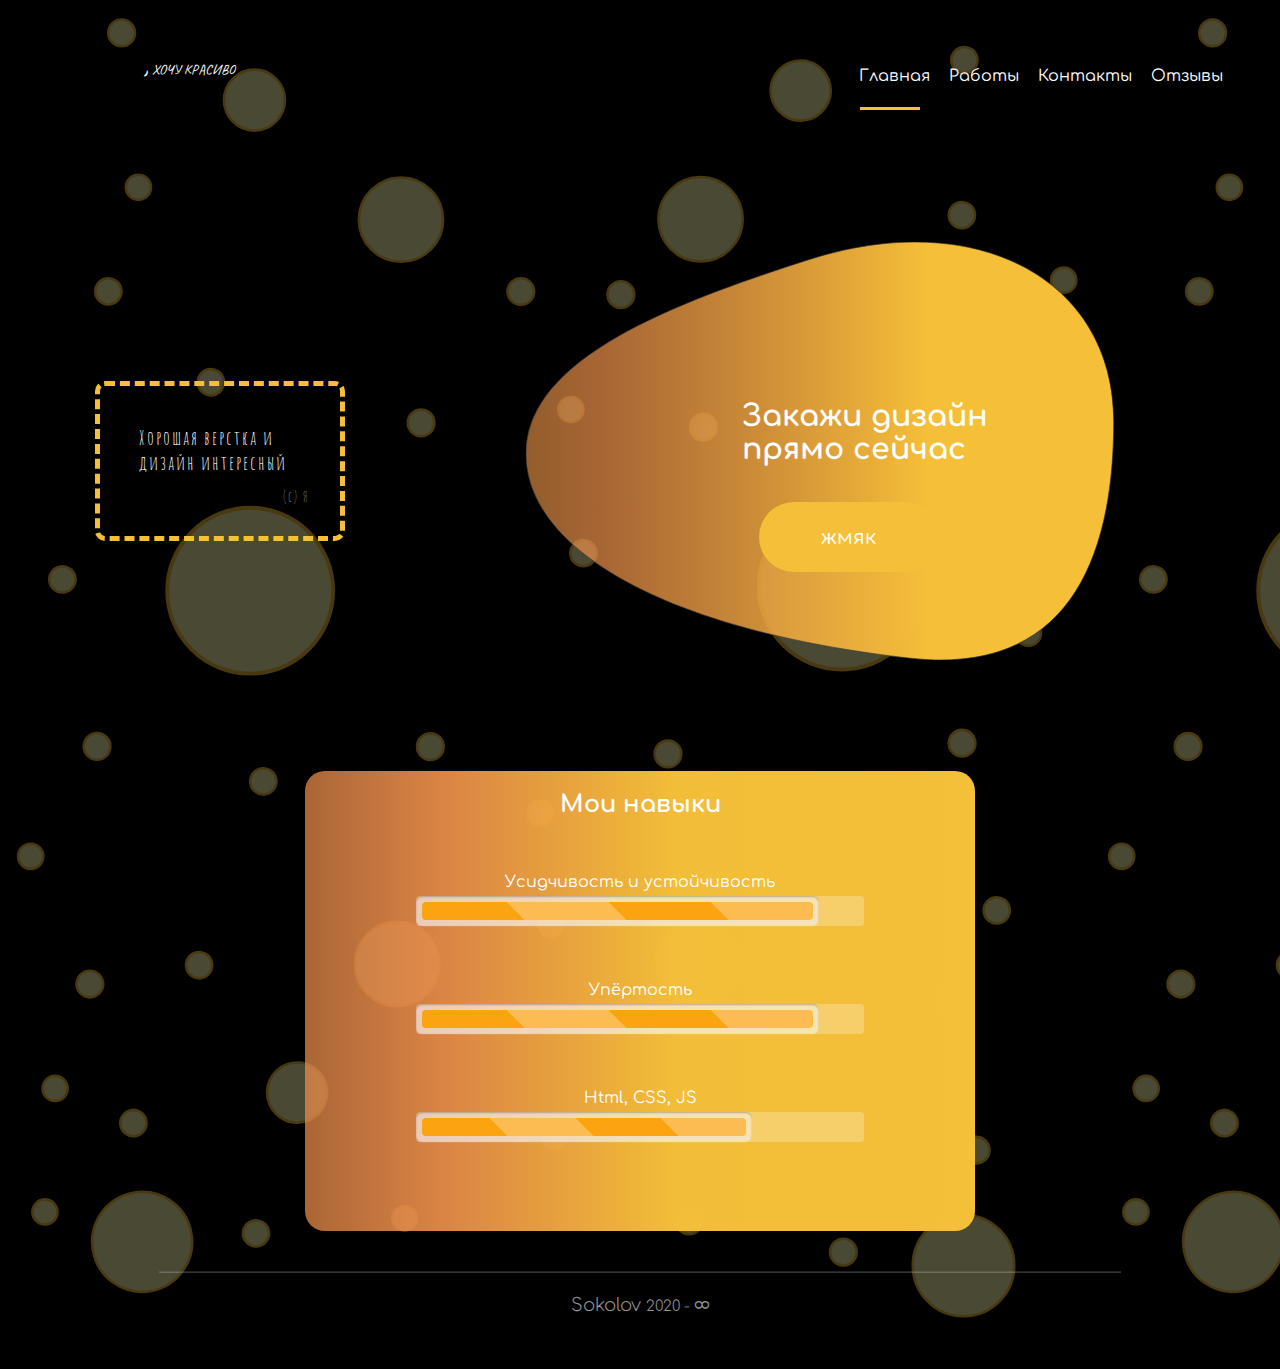
<file: index.html>
<!DOCTYPE html> 
<html>
<head>
	<meta charset="utf-8" lang="ru">
	<title>БЛИНЯУС</title>
	<meta name="viewport" content="initial-scale=1, maximum-scale=1">
	<link href="https://fonts.googleapis.com/css?family=Amatic+SC:700|Caveat:700|Comfortaa:400,600&display=swap&subset=cyrillic" rel="stylesheet">
	<script src="https://ajax.googleapis.com/ajax/libs/jquery/3.4.1/jquery.min.js"></script>
	<link rel="stylesheet" type="text/css" href="stylesheets/burger.css">
	<link rel="stylesheet" type="text/css" href="stylesheets/styles.css">

	<!-- logo animation part -->

	<script src="https://code.createjs.com/createjs-2015.11.26.min.js"></script>
	<script src="BLIN.js"></script>
	<script>
		var canvas, stage, exportRoot, anim_container, dom_overlay_container, fnStartAnimation;
		function init() {
			canvas = document.getElementById("canvas");
			anim_container = document.getElementById("animation_container");
			dom_overlay_container = document.getElementById("dom_overlay_container");
			var comp=AdobeAn.getComposition("097E1D10E27A134F8CEA04B387B8E974");
			var lib=comp.getLibrary();
			var loader = new createjs.LoadQueue(false);
			loader.addEventListener("fileload", function(evt){handleFileLoad(evt,comp)});
			loader.addEventListener("complete", function(evt){handleComplete(evt,comp)});
			var lib=comp.getLibrary();
			loader.loadManifest(lib.properties.manifest);
		}
		function handleFileLoad(evt, comp) {
			var images=comp.getImages();	
			if (evt && (evt.item.type == "image")) { images[evt.item.id] = evt.result; }	
		}
		function handleComplete(evt,comp) {
			//This function is always called, irrespective of the content. You can use the variable "stage" after it is created in token create_stage.
			var lib=comp.getLibrary();
			var ss=comp.getSpriteSheet();
			var queue = evt.target;
			var ssMetadata = lib.ssMetadata;
			for(i=0; i<ssMetadata.length; i++) {
				ss[ssMetadata[i].name] = new createjs.SpriteSheet( {"images": [queue.getResult(ssMetadata[i].name)], "frames": ssMetadata[i].frames} )
			}
			exportRoot = new lib.BLIN();
			stage = new lib.Stage(canvas);	
			//Registers the "tick" event listener.
			fnStartAnimation = function() {
				stage.addChild(exportRoot);
				createjs.Ticker.setFPS(lib.properties.fps);
				createjs.Ticker.addEventListener("tick", stage)
				stage.addEventListener("tick", handleTick)
				function getProjectionMatrix(container, totalDepth) {
					var focalLength = 528.25;
					var projectionCenter = { x : lib.properties.width/2, y : lib.properties.height/2 };
					var scale = (totalDepth + focalLength)/focalLength;
					var scaleMat = new createjs.Matrix2D;
					scaleMat.a = 1/scale;
					scaleMat.d = 1/scale;
					var projMat = new createjs.Matrix2D;
					projMat.tx = -projectionCenter.x;
					projMat.ty = -projectionCenter.y;
					projMat = projMat.prependMatrix(scaleMat);
					projMat.tx += projectionCenter.x;
					projMat.ty += projectionCenter.y;
					return projMat;
				}
				function handleTick(event) {
					var cameraInstance = exportRoot.___camera___instance;
					if(cameraInstance !== undefined && cameraInstance.pinToObject !== undefined)
					{
						cameraInstance.x = cameraInstance.pinToObject.x + cameraInstance.pinToObject.pinOffsetX;
						cameraInstance.y = cameraInstance.pinToObject.y + cameraInstance.pinToObject.pinOffsetY;
						if(cameraInstance.pinToObject.parent !== undefined && cameraInstance.pinToObject.parent.depth !== undefined)
						cameraInstance.depth = cameraInstance.pinToObject.parent.depth + cameraInstance.pinToObject.pinOffsetZ;
					}
					applyLayerZDepth(exportRoot);
				}
				function applyLayerZDepth(parent)
				{
					var cameraInstance = parent.___camera___instance;
					var focalLength = 528.25;
					var projectionCenter = { 'x' : 0, 'y' : 0};
					if(parent === exportRoot)
					{
						var stageCenter = { 'x' : lib.properties.width/2, 'y' : lib.properties.height/2 };
						projectionCenter.x = stageCenter.x;
						projectionCenter.y = stageCenter.y;
					}
					for(child in parent.children)
					{
						var layerObj = parent.children[child];
						if(layerObj == cameraInstance)
							continue;
						applyLayerZDepth(layerObj, cameraInstance);
						if(layerObj.layerDepth === undefined)
							continue;
						if(layerObj.currentFrame != layerObj.parent.currentFrame)
						{
							layerObj.gotoAndPlay(layerObj.parent.currentFrame);
						}
						var matToApply = new createjs.Matrix2D;
						var cameraMat = new createjs.Matrix2D;
						var totalDepth = layerObj.layerDepth ? layerObj.layerDepth : 0;
						var cameraDepth = 0;
						if(cameraInstance && !layerObj.isAttachedToCamera)
						{
							var mat = cameraInstance.getMatrix();
							mat.tx -= projectionCenter.x;
							mat.ty -= projectionCenter.y;
							cameraMat = mat.invert();
							cameraMat.prependTransform(projectionCenter.x, projectionCenter.y, 1, 1, 0, 0, 0, 0, 0);
							cameraMat.appendTransform(-projectionCenter.x, -projectionCenter.y, 1, 1, 0, 0, 0, 0, 0);
							if(cameraInstance.depth)
								cameraDepth = cameraInstance.depth;
						}
						if(layerObj.depth)
						{
							totalDepth = layerObj.depth;
						}
						//Offset by camera depth
						totalDepth -= cameraDepth;
						if(totalDepth < -focalLength)
						{
							matToApply.a = 0;
							matToApply.d = 0;
						}
						else
						{
							if(layerObj.layerDepth)
							{
								var sizeLockedMat = getProjectionMatrix(parent, layerObj.layerDepth);
								if(sizeLockedMat)
								{
									sizeLockedMat.invert();
									matToApply.prependMatrix(sizeLockedMat);
								}
							}
							matToApply.prependMatrix(cameraMat);
							var projMat = getProjectionMatrix(parent, totalDepth);
							if(projMat)
							{
								matToApply.prependMatrix(projMat);
							}
						}
						layerObj.transformMatrix = matToApply;
					}
				}
			}	    
			//Code to support hidpi screens and responsive scaling.
			function makeResponsive(isResp, respDim, isScale, scaleType) {		
				var lastW, lastH, lastS=1;		
				window.addEventListener('resize', resizeCanvas);		
				resizeCanvas();		
				function resizeCanvas() {			
					var w = lib.properties.width, h = lib.properties.height;			
					var iw = window.innerWidth, ih=window.innerHeight;			
					var pRatio = window.devicePixelRatio || 1, xRatio=iw/w, yRatio=ih/h, sRatio=1;			
					if(isResp) {                
						if((respDim=='width'&&lastW==iw) || (respDim=='height'&&lastH==ih)) {                    
							sRatio = lastS;                
						}				
						else if(!isScale) {					
							if(iw<w || ih<h)						
								sRatio = Math.min(xRatio, yRatio);				
						}				
						else if(scaleType==1) {					
							sRatio = Math.min(xRatio, yRatio);				
						}				
						else if(scaleType==2) {					
							sRatio = Math.max(xRatio, yRatio);				
						}			
					}			
					canvas.width = w*pRatio*sRatio;			
					canvas.height = h*pRatio*sRatio;
					canvas.style.width = dom_overlay_container.style.width = anim_container.style.width =  w*sRatio+'px';				
					canvas.style.height = anim_container.style.height = dom_overlay_container.style.height = h*sRatio+'px';
					stage.scaleX = pRatio*sRatio;			
					stage.scaleY = pRatio*sRatio;			
					lastW = iw; lastH = ih; lastS = sRatio;            
					stage.tickOnUpdate = false;            
					stage.update();            
					stage.tickOnUpdate = true;		
				}
			}
			makeResponsive(false,'both',false,1);	
			AdobeAn.compositionLoaded(lib.properties.id);
			fnStartAnimation();
		}
	</script>

	<!-- logo animation part end -->
</head>
<body onload="init();">
  <div class="wrap">
	<header class="topnav" id="myTopnav">
		<div  class="logo_wr">
			<div id="animation_container">
				<canvas id="canvas" width="100" height="61"></canvas>
				<div id="dom_overlay_container"></div>
			</div>
			<div class="slogan"><span>, </span> ХОЧУ КРАСИВО</div>
		</div> 
		<div class="wr_hamburger"> 
     		 <a id="menu-toggle"  class="icon" onclick="myFunction()">
        		<div id="hamburger">
         <span></span>
         <span></span>
         <span></span>
        		</div>
        		<div id="cross">
         <span></span>
         <span></span>
        		</div>
     		 </a>
 		</div>
 		<nav id="disap" class="disap visuallyhidden">
    		<a id="nava" class="n_a active" type="button" onclick="currentSlide(1)">Главная</a>
			<a id="navw" class="n_a"  type="button" onclick="currentSlide(2)">Работы</a>
			<a id="navc" class="n_a"  type="button" onclick="currentSlide(3)">Контакты</a>
			<a id="navr" class="n_a" type="button" onclick="currentSlide(4)">Отзывы</a>	
   		</nav>
	</header>
		<section class="main">
			<section class="mySlides home fade" id="home">
				<div class="comment_wr">
					<div class="comment">
						<p>Хорошая верстка и дизайн интересный</p>
						<span>(c) Я</span>
					</div>
				</div>
				<div class="buy_wr">
					<img src="Ellipse.svg">
					<div class="text">
						<h1>Закажи дизайн <br> прямо сейчас</h1>
						<button class="gmak"><span>жмяк</span></button>
					</div>
				</div>
				<div class="skills">
					<h2>Мои навыки</h2>
					<div class="container">  
						<p>Усидчивость и устойчивость</p>  
	  					<div class="container_wrapper">	
	  						<div class="progress progress-striped R90">
	   					 		<div class="progress-bar">
	   							</div>                       
	  						</div>
	  					</div> 
					</div>
					<div class="container">  
						<p>Упёртость</p>  
	  					<div class="container_wrapper">	
	  						<div class="progress progress-striped R90">
	   					 		<div class="progress-bar">
	   							</div>                       
	  						</div>
	  					</div> 
					</div>
					<div class="container">  
						<p>Html, CSS, JS</p>  
	  					<div class="container_wrapper">	
	  						<div class="progress progress-striped R75">
	   					 		<div class="progress-bar">
	   							</div>                       
	  						</div>
	  					</div> 
					</div>


				</div>
			</section>
			<section class="mySlides Works fade" id="Works">
					
					<div class="gal_card" type="button" onclick="currentSlide(1)">
						<p>Макет для себя<p>
					</div>	
					<a href="sites/mycompany/">
						<div class="gal_card">
							<p>Первый сверстанный макет</p>
						</div>
					</a>
					<a href="sites/Juli/">
						<div class="gal_card">
							<p>Первый заказ</p>
						</div>
					</a>
					<a href="sites/full/">
						<div class="gal_card">
							<p>Эксперименты</p>
						</div>
					</a>
				
				
			</section>
			<section class="mySlides Contacts fade" id="Contacts">
					<button id="click" onclick="document.getElementById('id02').style.display='block'"><span>Связаться</span></button>
    				<div class="contact_wr" id="id02">
    					<span onclick="document.getElementById('id02').style.display='none'"class="close" title="Не связываться">&times;</span>
    					
    					<form>
    						<h2>Отправить сообщение на почту</h2>
    						<h3>Ваш e-mail</h3>
    						<input type="" name="">
    						<h3>Сообщение</h3>
    						<textarea  placeholder="Write something.."></textarea>
    						<button class="send">Отправить</button>
    					</form>
    					<p><i>Форма не работает, тк это только макет сайта</i></p>
						<div>
	    					<a href="https://wa.me/79527288514"><div class="write t"><span>Написать в whatsapp</span></div></a>
						    <a href="https://teleg.run/pravdanesdecn"><div class="write w"><span>Напиcать в telegram</span></a>
						</div>
    				</div>
		
			</section>
			<section class="mySlides Reviews fade" id="Reviews">
				<p class="block">Пока пусто</p>
				<p class="block"><i>ну и кнопки добавить нет, конечно 👀</i></p>
			</section>
		</section>
  		<footer>
  			<hr>
  			<p>Sokolov <small> 2020 - <span>∞</span></small></p>
  		</footer>
  </div>

  
<script>
	var slideIndex = 1;
		function currentSlide(n) {
			showSlides(slideIndex = n);
		}
		var i;
		var slides = document.getElementsByClassName("mySlides");
		var dots = document.getElementsByClassName("n_a");
		var nav = document.getElementById("myTopnav");
		var disap = document.getElementById("disap");
		var button = document.getElementById("menu-toggle");
		function showSlides(n) {
			
			if (n > slides.length) {slideIndex = 1}   
				if (n < 1) {slideIndex = slides.length}
					for (i = 0; i < slides.length; i++) {
						slides[i].style.display = "none";
						disap.className = "disap visuallyhidden";
						button.className = "icon"; 
						nav.className = "topnav"; 
					}
					for (i = 0; i < dots.length; i++) {
						dots[i].className = dots[i].className.replace(" active", "");
					}
					slides[slideIndex-1].style.display = "flex";  
					dots[slideIndex-1].className += " active";
				}


</script>
<script>
var modal = document.getElementById('id01');

// When the user clicks anywhere outside of the modal, close it
window.onclick = function(event) {
    if (event.target == modal) {
        modal.style.display = "none";
    }
}
</script>
<script>
function myFunction() {
  var x = document.getElementById("myTopnav");
  var y = document.getElementById("disap");
  if (x.className === "topnav" ) {
    x.className += " responsive";
    y.className = "";
  } else if(x.className === "topnav responsive"){
    x.className = "topnav";
    y.className = "disap visuallyhidden";
  
};
}
</script>
<script src="https://ajax.googleapis.com/ajax/libs/jquery/3.4.1/jquery.min.js"></script>
<script>
	$('#menu-toggle').click(function(){
  $(this).toggleClass('open');
})


var but = $('#menu-toggle');
var but = $('#menu-toggle');
$('button').on('click', function () {
  but.toggleClass('hidden');
});
</script>

</body>

</html>
</file>
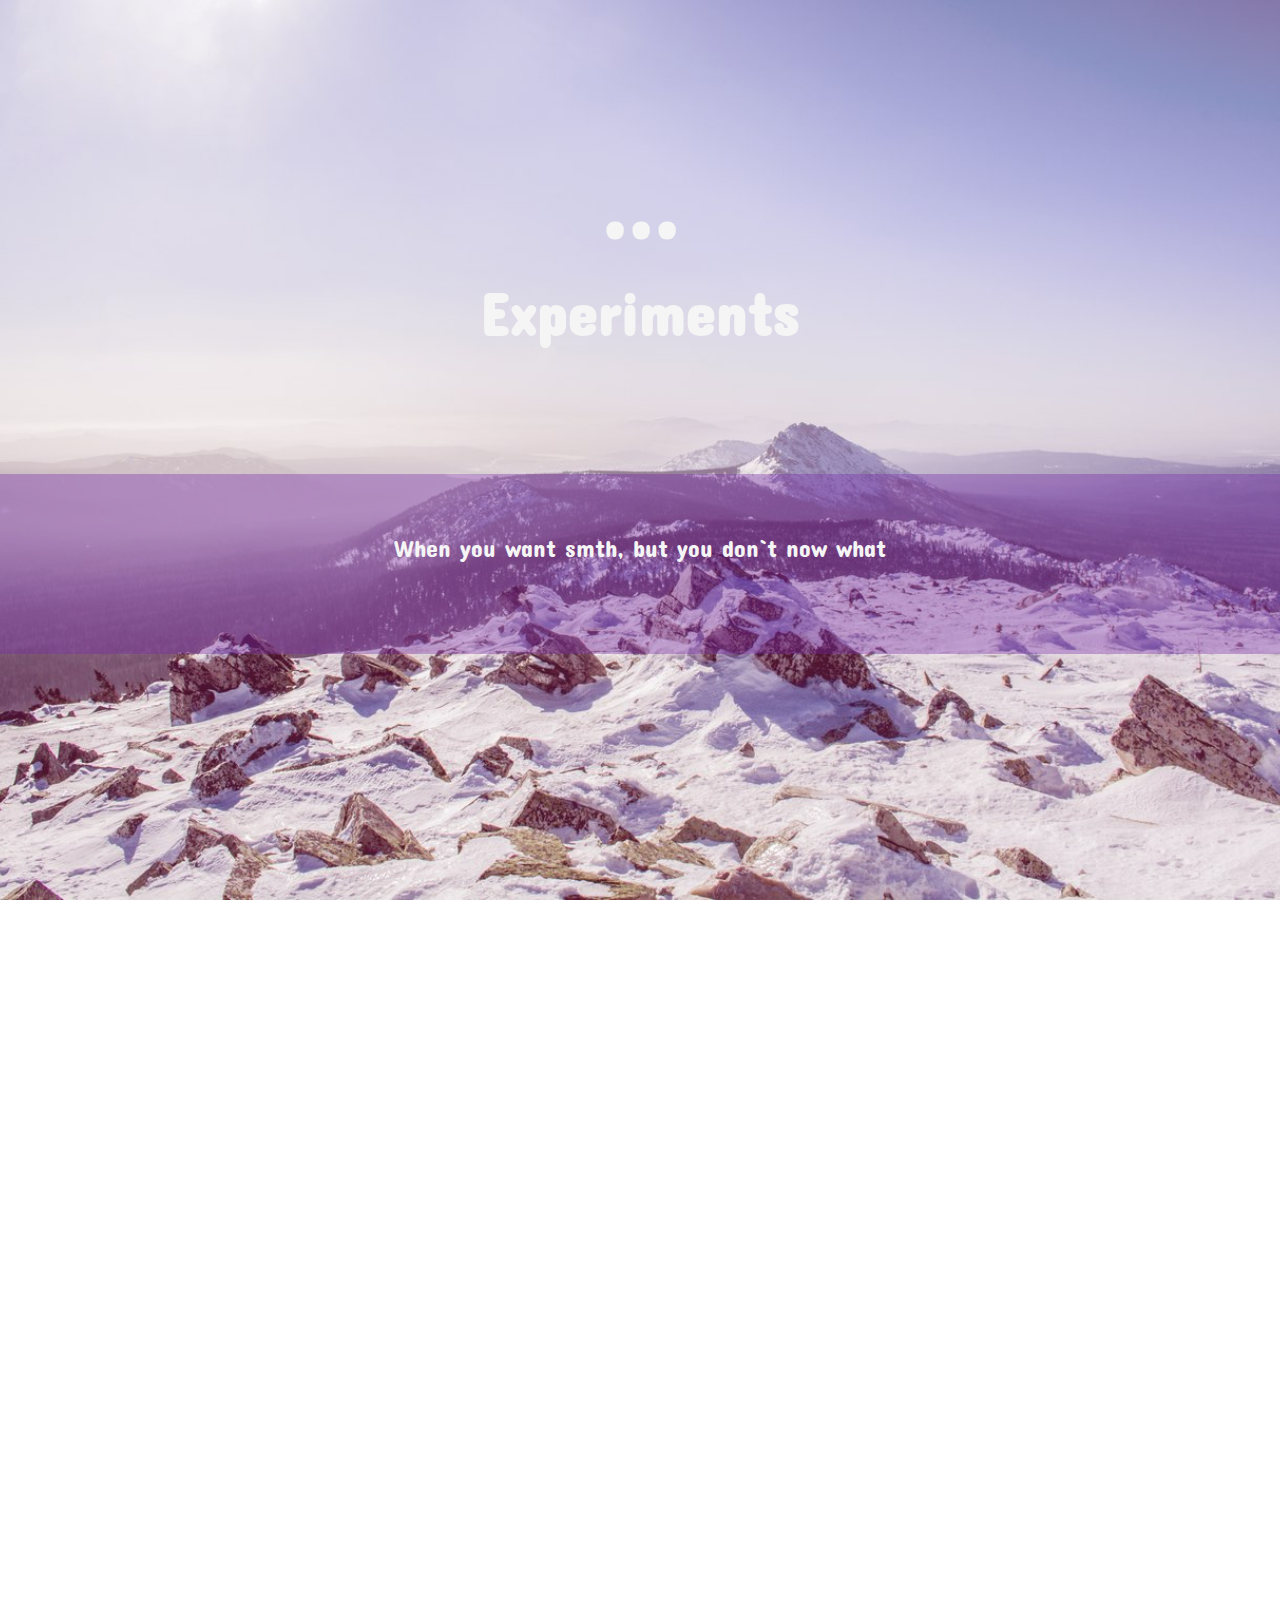
<file: sites/full/index.html>
<!DOCTYPE html>
<html lang="ru">
<head>
	<meta charset="UTF-8">
	<meta name="viewport" content="width=device-width, initial-scale=1">
	<title>Just for fun</title>
	<link rel="stylesheet" type="text/css" href="dist/fullpage.min.css">
	<link href="https://fonts.googleapis.com/css?family=Concert+One&display=swap" rel="stylesheet"> 
	<link rel="stylesheet" type="text/css" href="css.css">
</head>
<body>
	<div id="fullpage">
		<div class="section active" id="section0">
			<h1>Experiments</h1>
			<p class="gray"><span>When you want smth, but you don`t now what</span></p>
		</div>
		<div class="section" id="section1">
			<h1>Some animations</h1>
		    <div class="slide active"><h2><a href="anim/Белаз.html">BlinLove animation</a></h2></div>
		    <div class="slide "><h2><a href="anim0/БЕЗЛИЦА.html">WithoutFace</a></h2></div>
		</div>
		<div class="section" id="section2"><h1>Just list</h1></div>
		<div class="section" id="section3"><h1>You shoud work while sun is shining</h1></div>
	</div>



<script type="text/javascript" src="dist/fullpage.js"></script>
<script type="text/javascript">
	var myFullpage = new fullpage('#fullpage', {
		sectionsColor: ['rgb(1,1,1,0)', '#943a3a', '#A774B3', '#F6BF38', '#ccddff'],
		menu: '#menu',
	lockAnchors: false,
	anchors:['firstPage', 'secondPage'],
	navigation: false,
	navigationPosition: 'left',
	navigationTooltips: ['firstSlide', 'secondSlide'],
	showActiveTooltip: false,
	slidesNavigation: true,
	slidesNavPosition: 'bottom',

	//Scrolling
	css3: true,
	scrollingSpeed: 700,
	autoScrolling: true,
	fitToSection: true,
	fitToSectionDelay: 1000,
	scrollBar: false,
	easing: 'easeInOutCubic',
	easingcss3: 'ease',
	loopBottom: false,
	loopTop: false,
	loopHorizontal: true,
	continuousVertical: false,
	continuousHorizontal: false,
	scrollHorizontally: false,
	interlockedSlides: false,
	dragAndMove: true,
	offsetSections: false,
	resetSliders: false,
	fadingEffect: false,
	normalScrollElements: '#element1, .element2',
	scrollOverflow: false,
	scrollOverflowReset: false,
	scrollOverflowOptions: null,
	touchSensitivity: 15,
	bigSectionsDestination: null,

	//Accessibility
	keyboardScrolling: true,
	animateAnchor: true,
	recordHistory: true,

	//Design
	controlArrows: true,
	verticalCentered: true,
	paddingTop: '1em',
	paddingBottom: '10px',
	fixedElements: '#header, .footer',
	responsiveWidth: 0,
	responsiveHeight: 0,
	responsiveSlides: false,
	parallax: false,
	parallaxOptions: {type: 'reveal', percentage: 100, property: 'translate'},
	cards: true,
	cardsOptions: {perspective: 100, fadeContent: true, fadeBackground: true},

	//Custom selectors
	sectionSelector: '.section',
	slideSelector: '.slide',

	lazyLoading: true,

	//events
	onLeave: function(origin, destination, direction){},
	afterLoad: function(origin, destination, direction){},
	afterRender: function(){},
	afterResize: function(width, height){},
	afterReBuild: function(){},
	afterResponsive: function(isResponsive){},
	afterSlideLoad: function(section, origin, destination, direction){},
	onSlideLeave: function(section, origin, destination, direction){}
	});
</script>
</body>
</html>
</file>
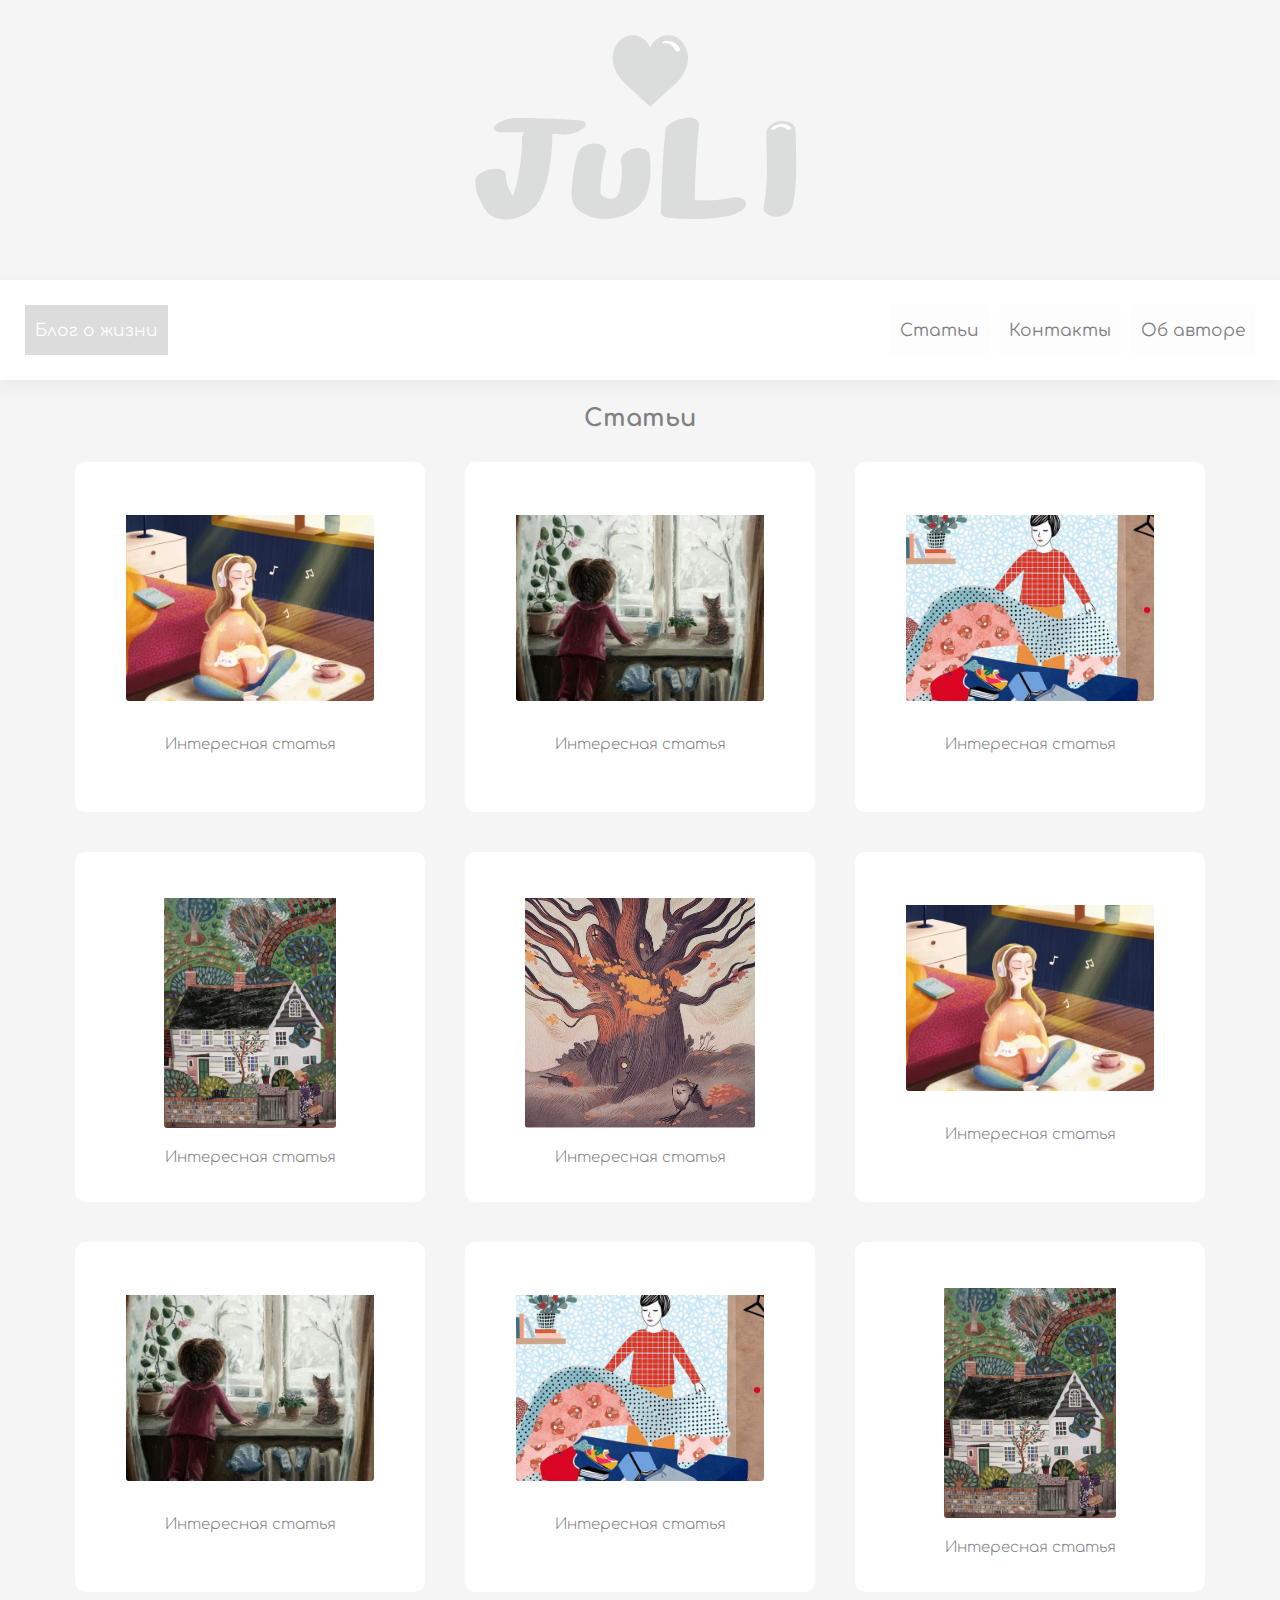
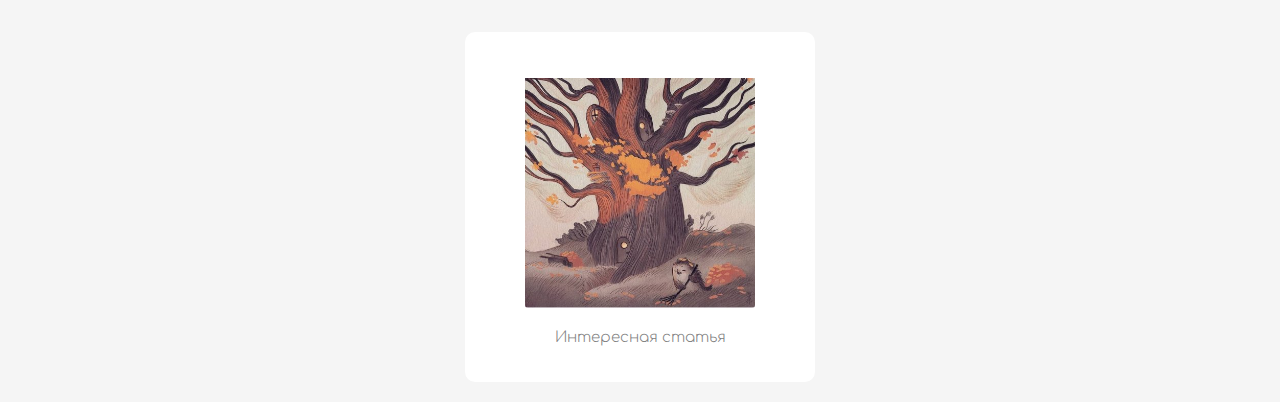
<file: sites/Juli/index.html>
<!DOCTYPE html>
<html>
<head>
	<meta charset="utf-8" lang="en">
	<meta name="viewport" content="width=device-width, initial-scale=1, shrink-to-fit=no">
	<title>О жизни | Cтатьи</title>
  <link href="https://fonts.googleapis.com/css?family=Caveat|Comfortaa:300,400,500,600,700|Roboto:300i,400,400i,700,700i&display=swap" rel="stylesheet">
	<link rel="stylesheet" type="text/css" href="burger.css">
	<link rel="stylesheet" type="text/css" href="css.css">
	
</head>
<body>
<img class="July_logo_big" id="home" src="logo.svg" alt="July_logo">
<header id="header">
<div class="topnav" id="myTopnav">
   <div class="wr"> 
      <a id="menu-toggle"  class="icon" onclick="myFunction()">
        <div id="hamburger">
         <span></span>
         <span></span>
         <span></span>
        </div>
        <div id="cross">
         <span></span>
         <span></span>
        </div>
      </a>
  </div>
  <a href="#home" class="header_logo active">Блог о жизни</a>
  <section id="disap" class="disap">
    <a href="#posts">Статьи</a>
    <a href="#contact">Контакты</a>
    <a href="#about">Об авторе</a>
  </section>
</div>
</header>
<h1 class="paragraph">Cтатьи</h1>
<section class="main">
    <div class="post">
      <img class="post_img" src="images/women.jpg">      
      <h2 class="post_title">Интересная статья<h2>
    </div>
    <div class="post">
      <img class="post_img" src="images/kid.jpg">      
      <h2 class="post_title">Интересная статья<h2>
    </div>
    <div class="post">
      <img class="post_img" src="images/misc.jpg">      
      <h2 class="post_title">Интересная статья<h2>
    </div>
    <div class="post">
      <img class="post_img" src="images/house.jpg">      
      <h2 class="post_title">Интересная статья<h2>
    </div>
    <div class="post">
      <img class="post_img" src="images/tree.jpg">      
      <h2 class="post_title">Интересная статья<h2>
    </div>

    <div class="post">
      <img class="post_img" src="images/women.jpg">      
      <h2 class="post_title">Интересная статья<h2>
    </div>
    <div class="post">
      <img class="post_img" src="images/kid.jpg">      
      <h2 class="post_title">Интересная статья<h2>
    </div>
    <div class="post">
      <img class="post_img" src="images/misc.jpg">      
      <h2 class="post_title">Интересная статья<h2>
    </div>
    <div class="post">
      <img class="post_img" src="images/house.jpg">      
      <h2 class="post_title">Интересная статья<h2>
    </div>
    <div class="post">
      <img class="post_img" src="images/tree.jpg">      
      <h2 class="post_title">Интересная статья<h2>
    </div>



</section>




<script>
function myFunction() {
  var x = document.getElementById("myTopnav");
  var y = document.getElementById("disap");
  if (x.className === "topnav" ) {
    x.className += " responsive";
    y.className -= "disap";
  } else if(x.className === "topnav scroll"){
    x.className += " responsive";
    y.className -= "disap";
  } else if(x.className === "topnav responsive"){
    x.className = "topnav";
    y.className = "disap";
  } else if(x.className === "topnav scroll responsive"){
    x.className = "topnav scroll";
    y.className = "disap";
  } else {
    x.className = "topnav scroll";
    y.className = "disap";
  }


}

</script>
<script src="https://ajax.googleapis.com/ajax/libs/jquery/3.4.1/jquery.min.js"></script>
<script>
	$('#menu-toggle').click(function(){
  $(this).toggleClass('open');
})
</script>
<script>
  var prevScrollpos = window.pageYOffset;
  var x = document.getElementById("myTopnav");
window.onscroll = function() {
  var currentScrollPos = window.pageYOffset;
 if ($(window).scrollTop() > 500){
    if (prevScrollpos > currentScrollPos) {
      document.getElementById("header").style.top = "0";
    } else if (x.className !== "topnav scroll responsive" && x.className !== "topnav responsive scroll" ) {
      document.getElementById("header").style.top = "-60px";
    } else {
      document.getElementById("header").style.top = "0";
    }

    prevScrollpos = currentScrollPos;
  }
}
</script>
<script>
$(window).scroll(function(){
    if ($(window).scrollTop() > 250) {
        $('.topnav').addClass('scroll');
    }
    else {
        $('.topnav').removeClass('scroll')
    }
});
</script>
</body>
</html>
</file>
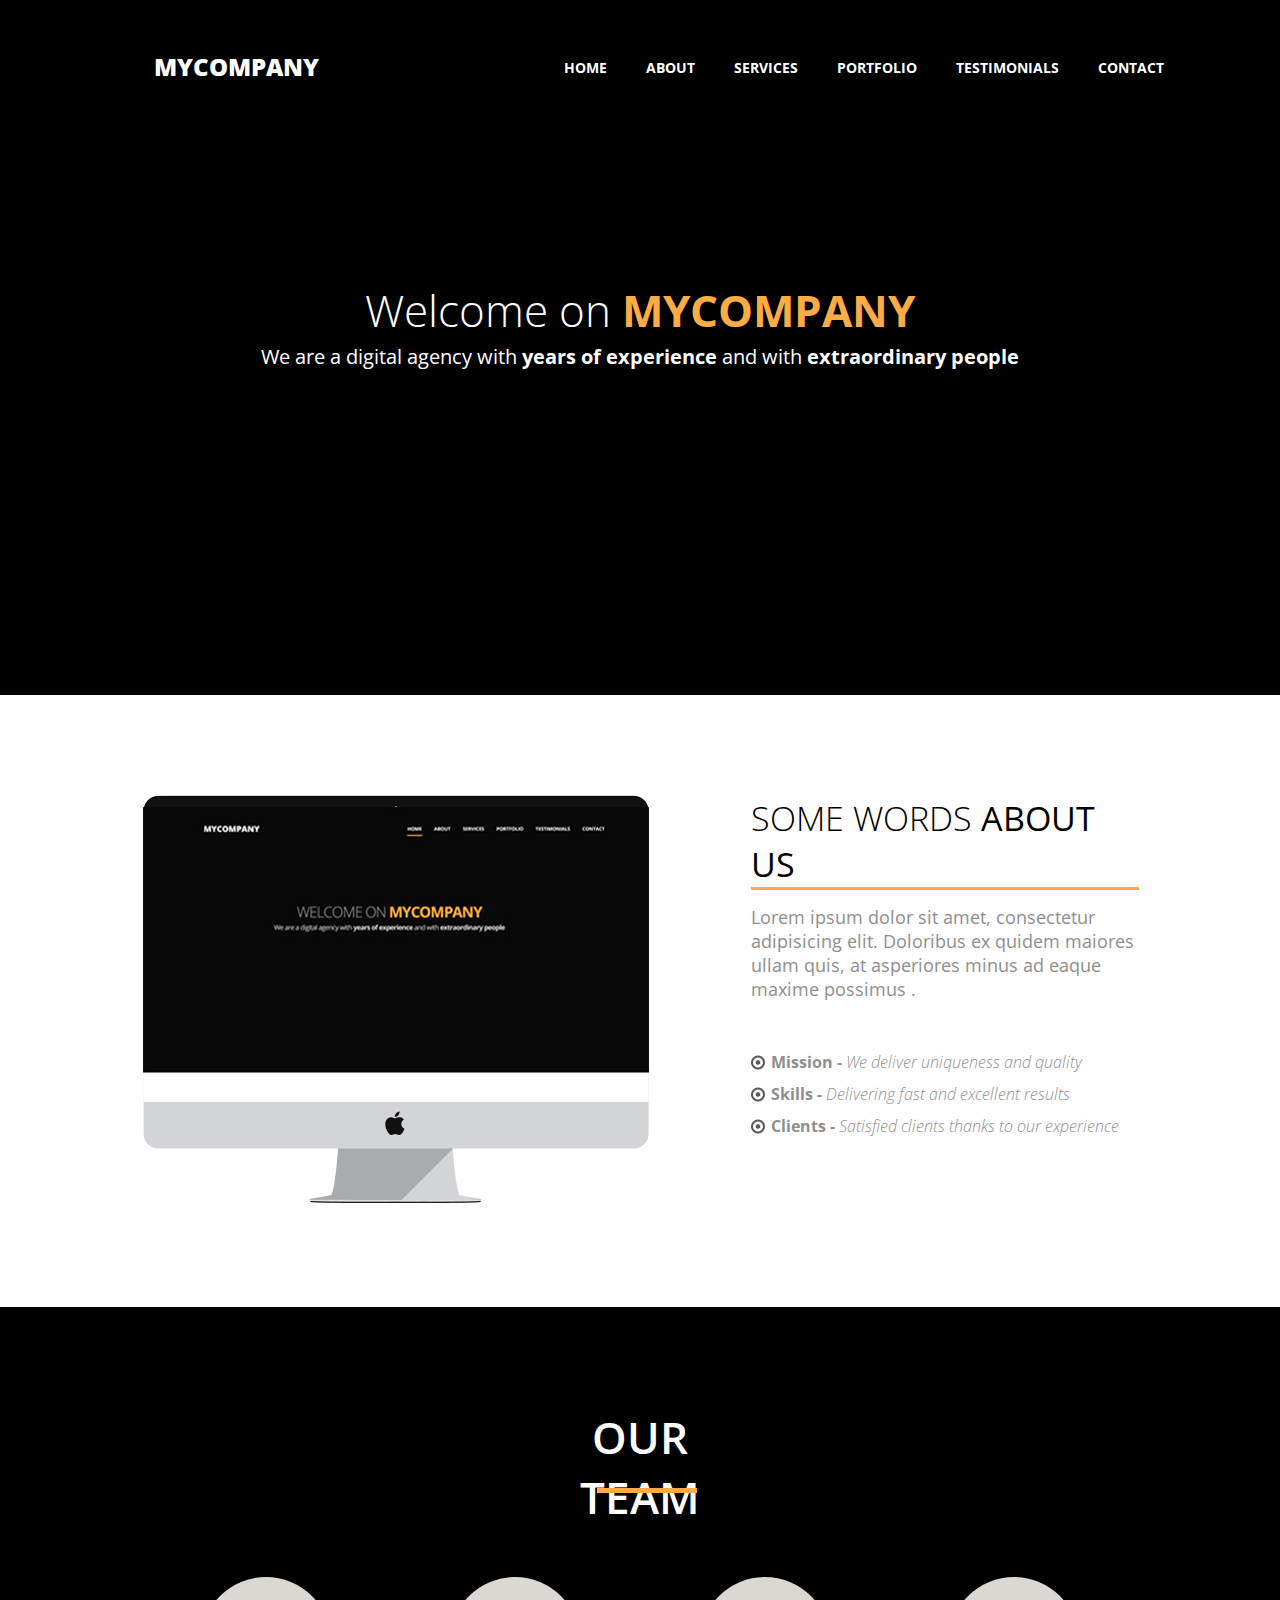
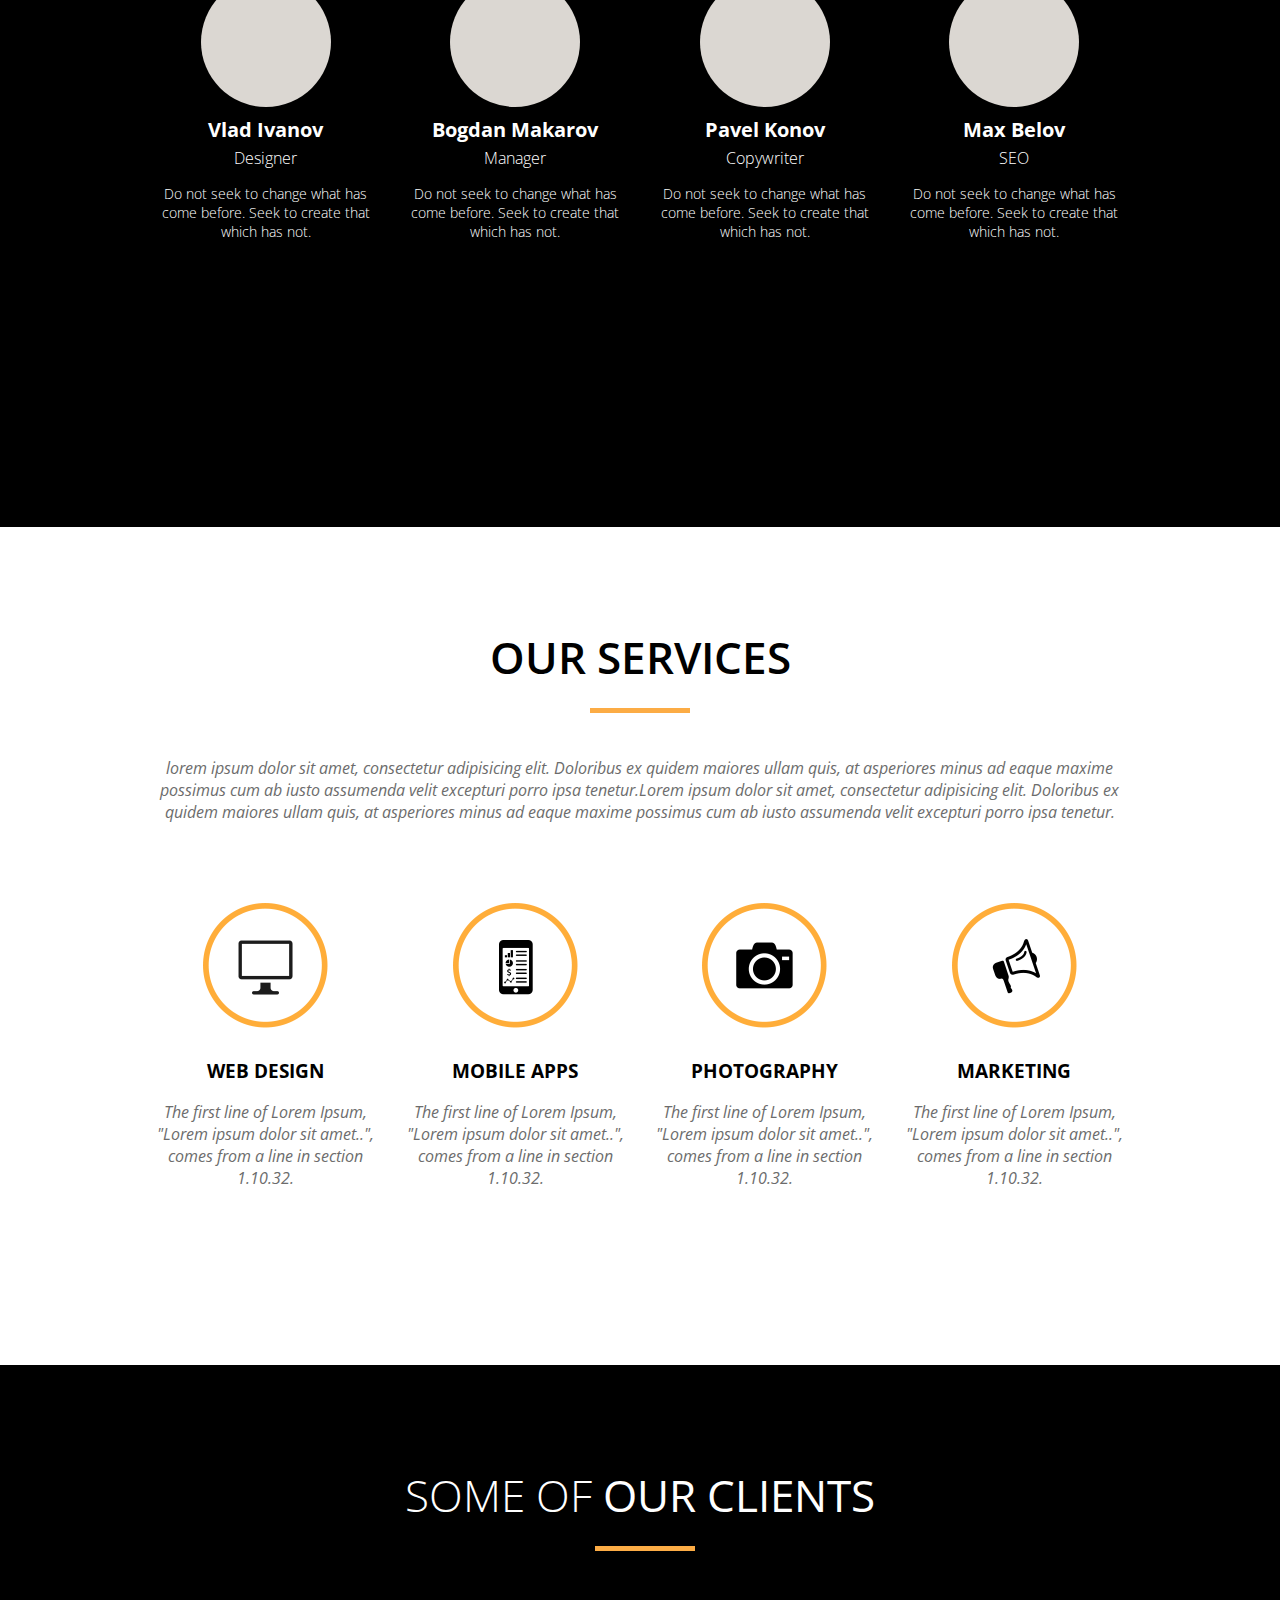
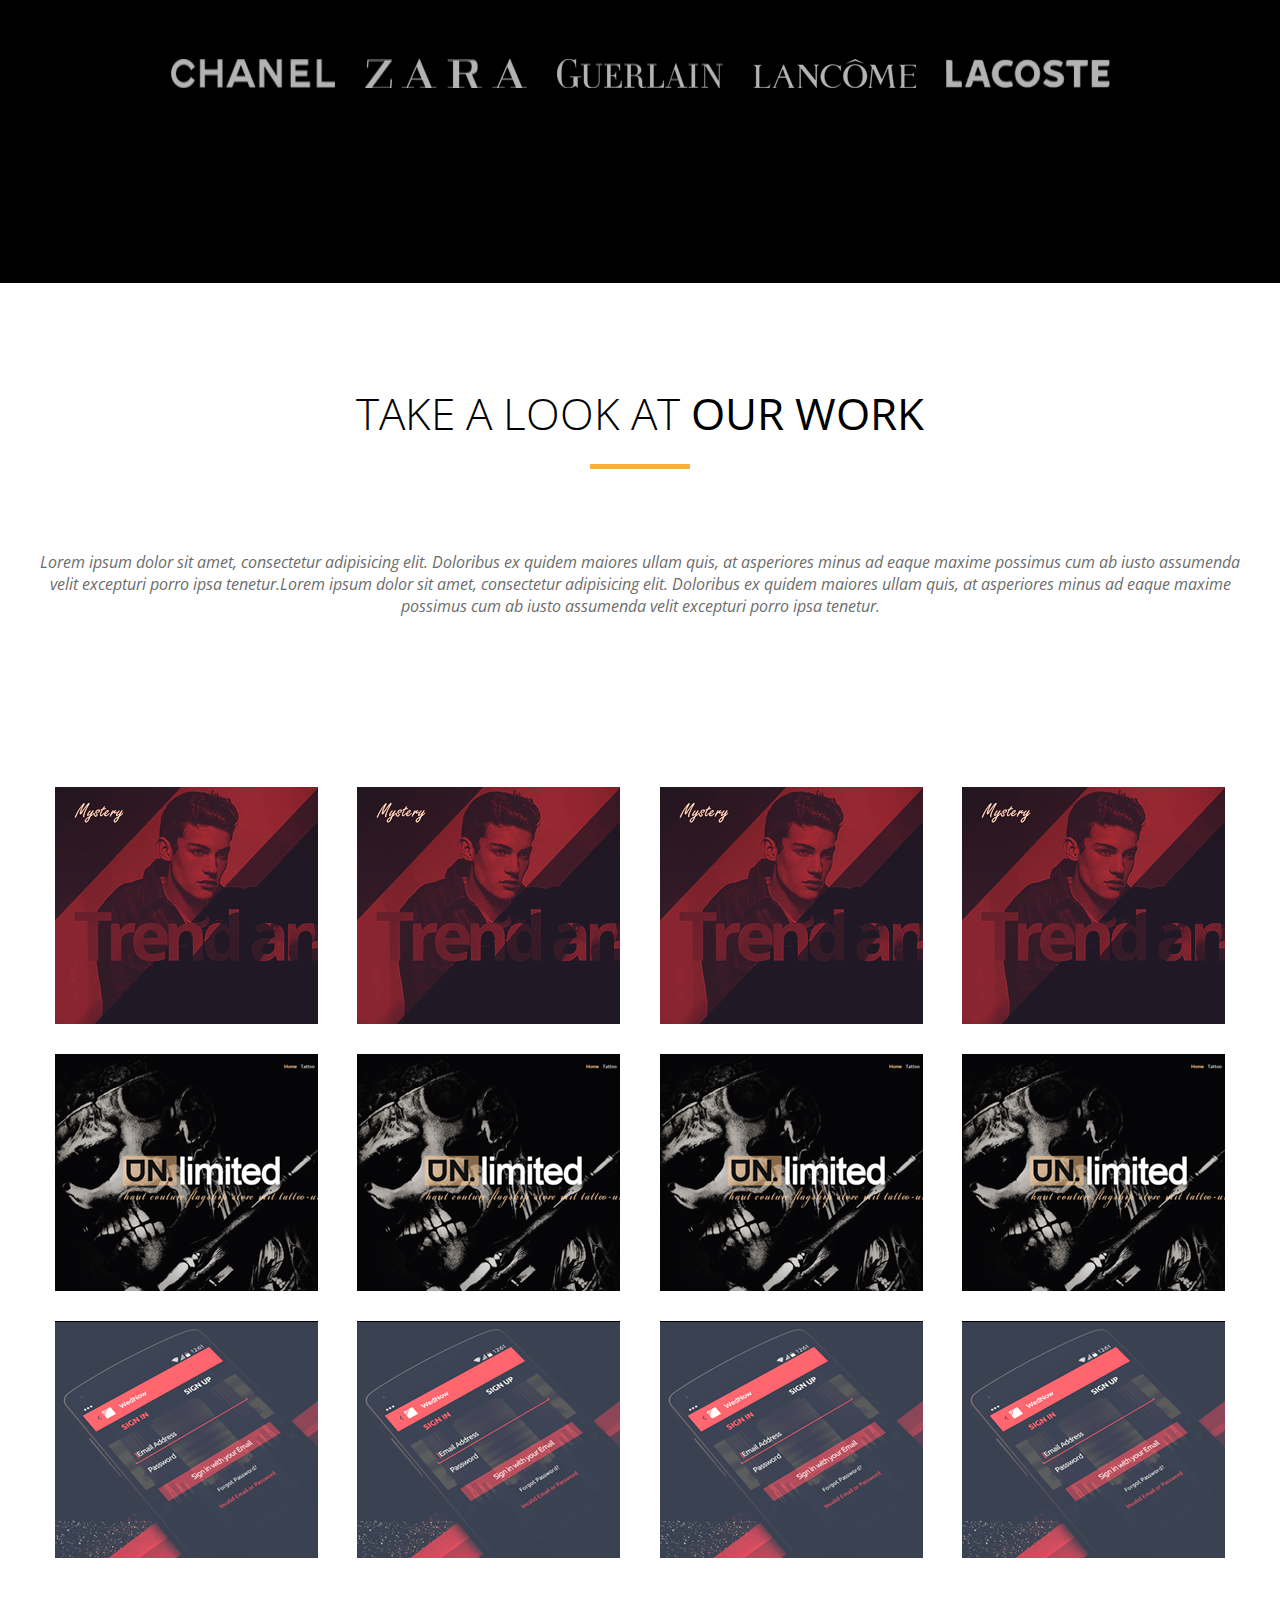
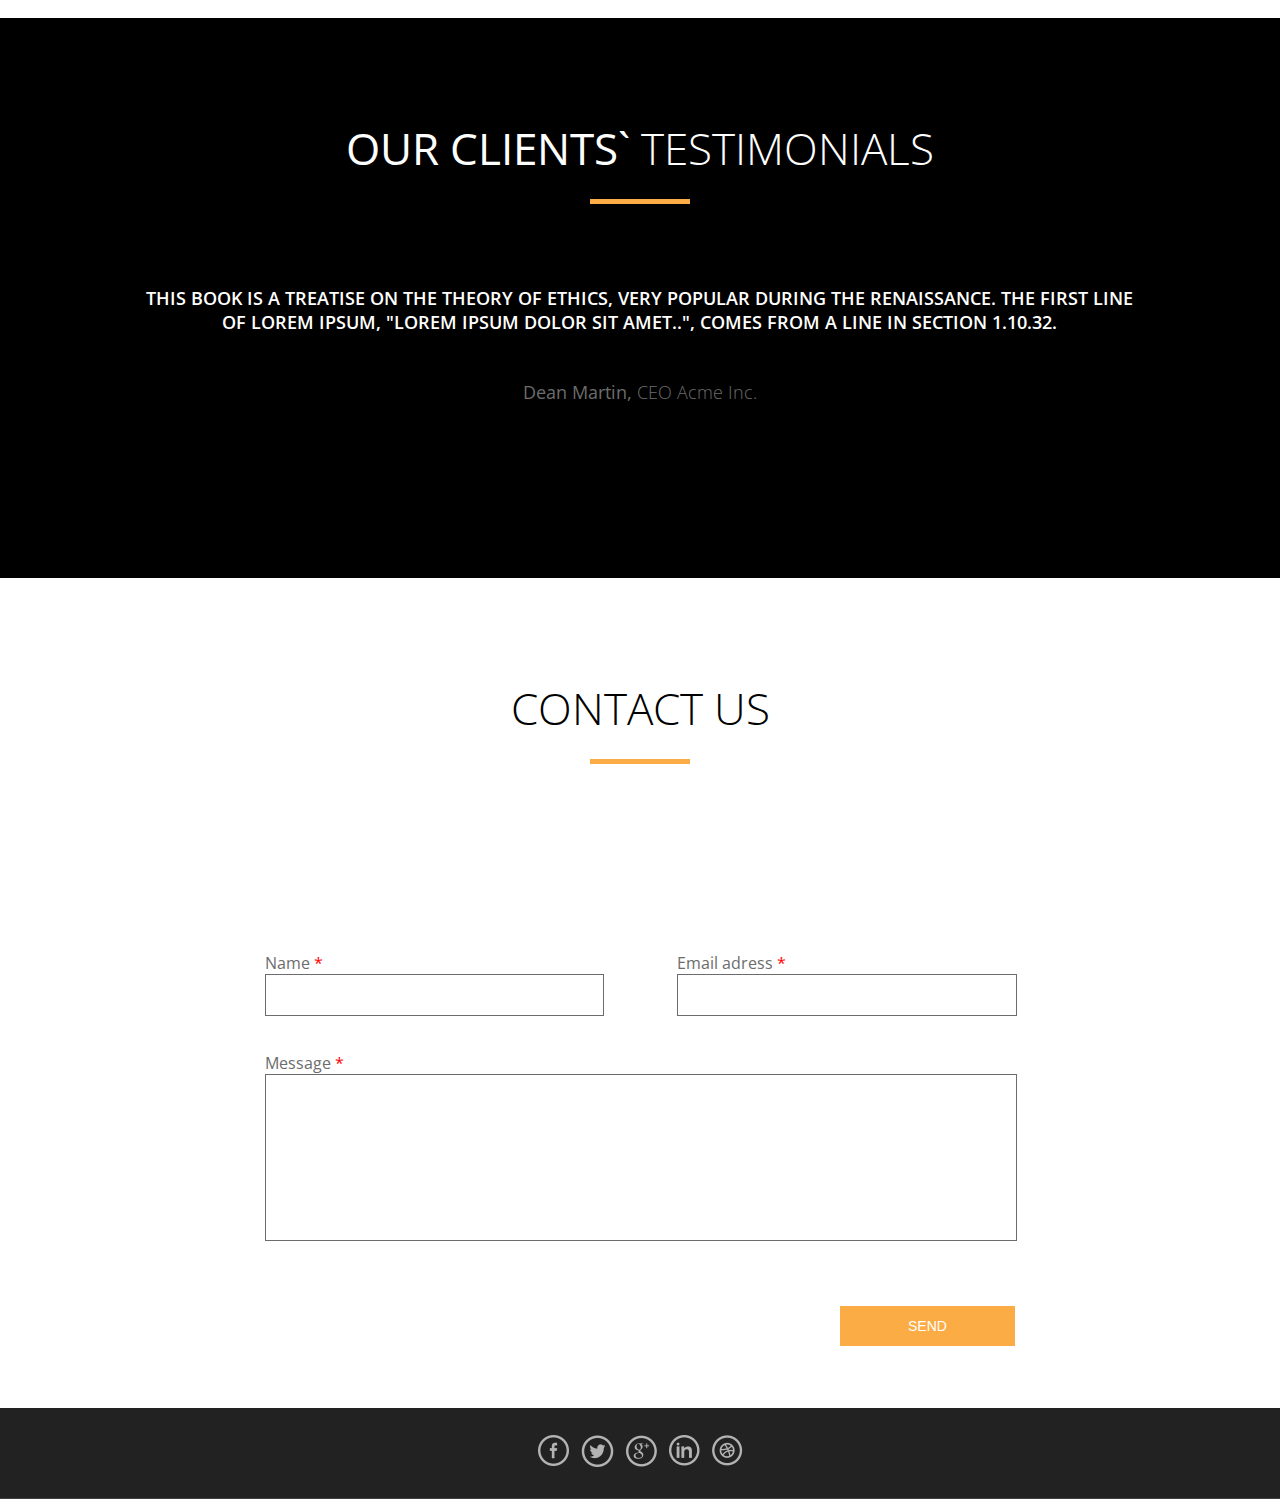
<file: sites/mycompany/index.html>
<!DOCTYPE html>
<html>
<head>
	<meta charset="utf-8" lang="en">
	<meta name="viewport" content="width=device-width, initial-scale=1">
	<title>My company</title>
	<link href="https://fonts.googleapis.com/css?family=Open+Sans:300,400,400i,600,600i,700&display=swap" rel="stylesheet">
	<link rel="stylesheet" type="text/css" href="style.css">
</head>
<body>
	<header class="header bl" id="header">

		<div class="logo"><span>MyCompany</span></div>
		<div class="btn not-active" id="btn">
			<span></span>
			<span></span>
			<span></span>
			<nav id="nav2">
				<a class="scr" href="#HOME">HOME</a>
				<a class="scr" href="#ABOUT">ABOUT</a>
				<a class="scr" href="#SERVICES">SERVICES</a>
				<a class="scr" href="#PORTFOLIO">PORTFOLIO</a>
				<a class="scr" href="#TESTIMONIALS">TESTIMONIALS</a>
				<a class="scr" href="#CONTACT">CONTACT</a>
			</nav>
		</div>
		<nav id="nav" class="nav">
			
			<a class="scr" href="#HOME">HOME</a>
			<a class="scr" href="#ABOUT">ABOUT</a>
			<a class="scr" href="#SERVICES">SERVICES</a>
			<a class="scr" href="#PORTFOLIO">PORTFOLIO</a>
			<a class="scr" href="#TESTIMONIALS">TESTIMONIALS</a>
			<a class="scr" href="#CONTACT">CONTACT</a>
			
		</nav>
		

	</header> 

	<section class="bk home" id="HOME">
		<div class="Home_wr">
			<h2>Welcome on <span>MYCOMPANY</span></h2>
			<p>We are a digital agency with <strong>years of experience</strong> and with <strong>extraordinary people</strong></p>
		</div>
	</section>
	<section class="wh about" id="ABOUT">
		<div class="main_about">
			<img src="images/mac.jpg" class="mac" alt="mac">
			<div class="Somewords">
				<h2>SOME WORDS <strong>ABOUT US</strong></h2>
				<p>Lorem ipsum dolor sit amet, consectetur adipisicing elit. Doloribus ex quidem maiores ullam quis, at asperiores minus ad eaque maxime possimus .</p>
				<ul>
					<li>Mission - <span>We deliver uniqueness and quality</span></li>
					<li>Skills - <span>Delivering fast and excellent results</span></li>
					<li>Clients - <span>Satisfied clients thanks to our experience</span></li>
				</ul>
			</div>
		</div>
	</section> 
	<section class="bk team" id="TEAM">
		<div class="title tteam">
			<span>OUR TEAM</span>
		</div>
		<div class="main_team">
			<div class="card mySlides fade">
				<div class="img"></div>
				<h3>Vlad Ivanov</h3>
				<h4>Designer</h4>
				<p>Do not seek to change what has come before. Seek to create that which has not.</p>
			</div>
			<div class="card mySlides fade">
				<div class="img"></div>
				<h3>Bogdan Makarov</h3>
				<h4>Manager</h4>
				<p>Do not seek to change what has come before. Seek to create that which has not.</p>
			</div>
			<div class="card mySlides fade">
				<div class="img"></div>
				<h3>Pavel Konov</h3>
				<h4>Copywriter</h4>
				<p>Do not seek to change what has come before. Seek to create that which has not.</p>
			</div>
			<div class="card mySlides fade">
				<div class="img"></div>
				<h3>Max Belov</h3>
				<h4>SEO</h4>
				<p>Do not seek to change what has come before. Seek to create that which has not.</p>
			</div>
		</div>
		<a class="prev imgbtn" onclick="plusSlides(-1)">&#10094;</a>
		<a class="next imgbtn" onclick="plusSlides(1)">&#10095;</a>
		<div class="dots" style="text-align:center">
			<span class="dot" id="dot" onclick="currentSlide(1)"></span> 
			<span class="dot" onclick="currentSlide(2)"></span> 
			<span class="dot" onclick="currentSlide(3)"></span> 
			<span class="dot" onclick="currentSlide(4)"></span> 
		</div>				
	</section>
	<section class="wh services" id="SERVICES">
		<div class="title sservices">
			<span>OUR SERVICES</span>
		</div>
		<div class="main_services">
			<p>lorem ipsum dolor sit amet, consectetur adipisicing elit. Doloribus ex quidem maiores ullam quis, at asperiores minus ad eaque maxime possimus cum ab iusto assumenda velit excepturi porro ipsa tenetur.Lorem ipsum dolor sit amet, consectetur adipisicing elit. Doloribus ex quidem maiores ullam quis, at asperiores minus ad eaque maxime possimus cum ab iusto assumenda velit excepturi porro ipsa tenetur.</p>
			<div class="services_img">
				<div class="card">
					<img src="images/web.png" alt="web design">
					<h3>WEB DESIGN</h3>
					<p>The first line of Lorem Ipsum, "Lorem ipsum dolor sit amet..", comes from a line in section 1.10.32.</p>
				</div>
				<div class="card">
					<img src="images/apps.png" alt="mobile apps">
					<h3>MOBILE APPS</h3>
					<p>The first line of Lorem Ipsum, "Lorem ipsum dolor sit amet..", comes from a line in section 1.10.32.</p>
				</div>
				<div class="card">
					<img src="images/photography.png" alt="photography">
					<h3>PHOTOGRAPHY</h3>
					<p>The first line of Lorem Ipsum, "Lorem ipsum dolor sit amet..", comes from a line in section 1.10.32.</p>
				</div>
				<div class="card">
					<img src="images/marketing.png" alt="marketing">
					<h3>MARKETING</h3>
					<p>The first line of Lorem Ipsum, "Lorem ipsum dolor sit amet..", comes from a line in section 1.10.32.</p>
				</div>					
			</div>
		</div>
	</section>
	<section class="bk clients">
		<div class="title cclients">
			<span>SOME OF <strong>OUR CLIENTS</strong></span>
		</div>
		<div class="labels">
			<img src="labels/chanel.png" alt="chanel label">
			<img src="labels/zara.png" alt="zara label">
			<img src="labels/gueralin.png" alt="gueralin label">
			<img src="labels/lancome.png" alt="lancome label">
			<img src="labels/lacoste.png" alt="lacoste label">
		</div>
	</section>
	<section class="wh portfolio" id="PORTFOLIO">
		<div class="title pportfolio">
			<span>TAKE A LOOK AT <strong>OUR WORK</strong></span>
		</div>
		<div class="work">
			<p>Lorem ipsum dolor sit amet, consectetur adipisicing elit. Doloribus ex quidem maiores ullam quis, at asperiores minus ad eaque maxime possimus cum ab iusto assumenda velit excepturi porro ipsa tenetur.Lorem ipsum dolor sit amet, consectetur adipisicing elit. Doloribus ex quidem maiores ullam quis, at asperiores minus ad eaque maxime possimus cum ab iusto assumenda velit excepturi porro ipsa tenetur.</p>
			<div class="imgs">
				<div class="line" >
					<img src="images/man.png"  alt="man">
					<img class="d2"  src="images/man.png" alt="man">
					<img class="disap" src="images/man.png" alt="man">
					<img class="disap" src="images/man.png" alt="man">	
				</div>
				<div class="line">
					<img src="images/bones.png" alt="bones">
					<img class="d2" src="images/bones.png" alt="bones">
					<img class="disap" src="images/bones.png" alt="bones">
					<img class="disap" src="images/bones.png" alt="bones">
				</div>
				<div class="line">
					<img src="images/nexus.png" alt="smartphone">
					<img class="d2" src="images/nexus.png" alt="smartphone">
					<img class="disap" src="images/nexus.png" alt="smartphone">
					<img class="disap" src="images/nexus.png" alt="smartphone">
				</div>
							
			</div>
		</div>
	</div>
</section>
<section class="bk testimonials" id="TESTIMONIALS">
	<div class="title ttestimonials">
		<span><strong>OUR CLIENTS`</strong> TESTIMONIALS</span>
	</div>
	<div class="main_testimonials">
		<p>This book is a treatise on the theory of ethics, very popular during the Renaissance. The first line of Lorem Ipsum, "Lorem ipsum dolor sit amet..", comes from a line in section 1.10.32.</p>
		<span><strong>Dean Martin,</strong> CEO Acme Inc.</span>
	</div>
	
</section>
<section class="wh contact" id="CONTACT">
	<div class="title ccontact">
		<span>CONTACT US</span>
	</div>
	<div class="main_contact">
		
		<form>
			<div class="wrapper n">
				<label class="required">Name</label>
				<input required type="text" name="firstname">
			</div>
			
			<div class="wrapper n">
				<label class="required">Email adress</label>
				<input required type="text" name="emailadress">
			</div>
			<div class="wrapper m">
				<label class="required">Message</label>
				<textarea required name="message"></textarea>
			</div>
			<input class="sub" type="submit" value="SEND">
		</form>
	</div>
</section>
<footer>
	<a href="https://www.facebook.com"><img src="images/facebook.png" alt=" facebook icon"></a>
	<a href="https://www.twitter.com"><img src="images/twitter.png" alt="twitter icon"></a>
	<a href="https://www.google.com"><img  src="images/google.png" alt="google icon"></a>
	<a href="https://www.linkedin.cn"><img src="images/linkedin.png" alt="linkedin icon"></a>
	<a href="https://www.dribble.com"><img src="images/dribble.png" alt="dribble icon"></a>
</footer>
<script src="https://ajax.googleapis.com/ajax/libs/jquery/2.2.0/jquery.min.js"></script>

<script>

	var prevScrollpos = window.pageYOffset;
	function nav() {
		window.onscroll = function() {
			var currentScrollPos = window.pageYOffset;
			if (prevScrollpos > currentScrollPos) {
				document.getElementById("header").style.top = "0";
			} else {
				document.getElementById("header").style.top = "-146px";
			}
			prevScrollpos = currentScrollPos;}
		}
	
	

		

	</script>
	
	<script>

		var slideIndex = 1;
		function plusSlides(n) {
			showSlides(slideIndex += n);
		}

		function currentSlide(n) {
			showSlides(slideIndex = n);
		}
		var i;
		var slides = document.getElementsByClassName("mySlides");
		var dots = document.getElementsByClassName("dot");
		function showSlides(n) {
			
			if (n > slides.length) {slideIndex = 1}   
				if (n < 1) {slideIndex = slides.length}
					for (i = 0; i < slides.length; i++) {
						slides[i].style.display = "none";  
					}
					for (i = 0; i < dots.length; i++) {
						dots[i].className = dots[i].className.replace(" active", "");
					}
					slides[slideIndex-1].style.display = "block";  
					dots[slideIndex-1].className += " active";
				}

				function pruf() {
					var slides = document.getElementsByClassName("mySlides");
					if ($('#dot').is(':visible')) {
						showSlides(slideIndex);
					} else {
						slides[0].style.display = "block";
						slides[3].style.display = "block";
						slides[2].style.display = "block";			  	
						slides[1].style.display = "block";

					}
				}
				setInterval(function(){
					pruf()
				}, 500);






			
			</script>
		

			<script>
				var btn = $('.btn');
				var b = document.getElementById('btn');
				var n = document.getElementById('nav');

				btn.on('click', function() {
					$(this).toggleClass('active');
					$(this).toggleClass('not-active');

				});
			</script>

			<script>

			</script>
				</body>
				</html>
</file>
<file: stylesheets/burger.css>
#menu-toggle span {
  display: block;
  background: white;
  border-radius: 3px;
}

#menu-toggle {
 
  margin: 0 auto;
  position: relative;
  cursor: pointer;
  border-radius: 5px;
  display: none;
  align-items: center;
  justify-content: center;
}



#menu-toggle #hamburger {
  padding-top: 10px; 
  position: relative;
  height: 50px;
  width: 50px;
  
}

#menu-toggle #hamburger span {
  width: 30px;
  height: 3px;
  position: relative;
  margin: 5px auto;
}

#menu-toggle #hamburger span:nth-child(1) {
  transition-delay: .5s;
}

#menu-toggle #hamburger span:nth-child(2) {
  transition-delay: .625s;
}

#menu-toggle #hamburger span:nth-child(3) {
  transition-delay: .75s;
}

#menu-toggle #cross {
  position: absolute;
  height: 40px;
  width:  40px;
  transform: rotate(45deg);
}

#menu-toggle #cross span:nth-child(1) {
  height: 0%;
  width: 3px;
  position: absolute;
  top: 10%;
  left: 47%;
  transition-delay: 0s;
}

#menu-toggle #cross span:nth-child(2) {
  width: 0%;
  height: 3px;
  position: absolute;
  left: 10%;
  top: 47%;
  transition-delay: .25s;
}

#menu-toggle.open #hamburger span {
  width: 0%;
}

#menu-toggle.open #hamburger span:nth-child(1) {
  transition-delay: 0s;
}

#menu-toggle.open #hamburger span:nth-child(2) {
  transition-delay: .125s;
}

#menu-toggle.open #hamburger span:nth-child(3) {
  transition-delay: .25s;
}

#menu-toggle.open #cross span:nth-child(1) {
  height: 80%;
  transition-delay: .625s;
}

#menu-toggle.open #cross span:nth-child(2) {
  width: 80%;
  transition-delay: .375s;
}
</file>
<file: stylesheets/styles.css>
*:not(html) {
	margin: 0;
	padding: 0;
	transition: .25s ease-in-out;
  	box-sizing: border-box;
  	-webkit-box-sizing: border-box;
  	-moz-box-sizing: border-box;
  	float: none;
}
* { outline: none; }

html {
	background-color: black;
	background-image: url(bg.svg); 
    background-repeat: repeat;
    scroll-behavior: smooth;
	min-height: 95vh;

}
body {
	color: white;
	background-color: rgba(0,0,0,0.7);
	padding: 40px 3% 1% 3%;
	font-family: 'Comfortaa', cursive;
	width: 100%;
	min-height: 95vh;
 }
 header {
 	font-size: 18px;
 	display: block;
 	margin-bottom: 40px;
 	width: 100%;
 }

a{
	text-decoration: none;
	color: white;
}
nav {
	display: inline-block;
	width: 400px;
}	
section {
	margin-top: 30px;
	width: 100%;
	height:1100px; 
	max-width: 1200px;
	margin: 0 auto;
}
footer { margin: 20px 0; }
footer hr { border-color: rgba(100%,100%,100%,0.2); width: 80%;margin: 0 auto }
footer p {
	padding: 20px;
	font-size: 18px;
	font-weight: 100;
	text-align: center;
	color: rgba(100%,100%,100%,0.6);
}
footer span {
	font-size: 20px;
}
.Works, .Contacts, .Reviews {
	display: none;
}
.Reviews{
	flex-direction: column;
	justify-content: flex-start;
}
.mySlides {
	min-height: 600px;
}
.main {
	width: 100%;
	display: flex;
  	flex-direction: row;
}
.home {
	width: 100%;
	display: flex;
 	flex-direction: row;
 	justify-content: center;
 	
}
.wrap {
	max-width: 1500px;
	margin: 0 auto;
	width: 100%;
}
.logo_wr {
	display: inline-block;
	width: 290px; 
	height: 71px;
	max-width: 60%;
}
.logo_wr * {
	display: inline-block;
}
.slogan {
	font-size: 14px;
	font-family: 'Caveat', cursive;
	position: relative;
	top: -27px;
}
.slogan span {
	font-size: 30px;
}
.logo{
	width: 100px;
	height: auto;
}
.n_a{
	width: 90px;
	text-align: center;
	margin: 0 7px 0 7px;
	position: relative;
	font-size: 16px;
}



.comment_wr, .buy_wr {
	display: flex;
	flex-direction: column;

}
.buy_wr {
	width: 70%;
	align-items: center;
	justify-content: center;
	position: relative;
	height: 600px;
}
.comment_wr {
	width: 30%;
	display: flex;
	align-items: center;
	justify-content: center;
	align-self: center;
	position: relative;
	height: 400px;
}
.comment {
	width: 250px;
	max-width: 90%;
	height: 160px;
	padding: 30px;
	border: 5px dashed #F6BF38;
	border-radius: 10px ;
	font-family: 'Amatic SC', cursive;
	font-size: 20px;
	letter-spacing: 2px;
	position: relative;
}
.comment p {
	padding:5% 0 0 5%;
}
.comment span {
	font-size: 0.9rem;
	position: absolute;
	right: 30px;
	bottom: 30px;
	font-weight: 300;
	color: grey;
}
.buy_wr img {
	width: 70%;
	height: auto;
	max-height: 110%;
}
.buy_wr h1 {
	font-weight: bold;
	font-size: 30px;
	line-height: 33px;
	margin-bottom: 15%;
	line-height: normal;


}
.buy_wr button {
	position: absolute;
	width: 180px;
	height: 70px;
	background-color:#F6BF38; 
	color: white;
	font-family: 'comfortaa', cursive;
	font-size:20px;
	border:none;
	border-radius: 50px;
	margin-bottom: 5%;
	right: 20%;
}
.buy_wr .text {
	position: absolute;
	right: 30%;
	margin: auto;
}
.Works {
	padding-top: 50px;
	flex-direction: row;
	flex-wrap: wrap;
	align-content: flex-start;
	justify-content: center;
}
.Works:nth-child (1) {animation-duration: 1s;animation-name: progruzka;}
.Works:nth-child (2) {animation-duration: 1.5s;animation-name: progruzka;}
.Works:nth-child (3) {animation-duration: 2s;animation-name: progruzka;}
.Works:nth-child (4) {animation-duration: 2.5s;animation-name: progruzka;}
.Works:nth-child (5) {animation-duration: 3s;animation-name: progruzka;}
.Works:nth-child (6) {animation-duration: 3.5s;animation-name: progruzka;}
.Works:nth-child (7) {animation-duration: 4s;animation-name: progruzka;}


@-webkit-keyframes progruzka {
  from {position: absolute; top: 80%;} 
  to { position: absolute; top: 0;}
}

@keyframes progruzka {
  from {position: absolute; top: 80%;} 
  to { position: absolute; top: 0;}
}
.gal_card {
	position: relative;
	height: 220px;
	width: 220px;
	background-color: #F6BF38;
	display: flex;
	flex-direction: row;
	align-items: center;
	justify-content: center;
	padding: 0px;
	border-radius: 10px;
	margin: 10px;
}
.gal_card:hover {
	transition-duration: 1s;
	background-color:#F7943C;
}
.gal_card p {
	padding: 20px 0 20px 0;
	text-align: center;
	color: white;
	z-index: 100;
}


.fade {
  -webkit-animation-name: fade;
  -webkit-animation-duration: 1s;
  animation-name: fade;
  animation-duration: 1s;
}

@-webkit-keyframes fade {
  from {background-color:black;opacity: .4;position: relative; top:100vh;} 
  to {opacity: 1;position: relative; top: 0vh;}
}

@keyframes fade {
  from {opacity: .4;position: relative;top: 100vh;} 
  to {opacity: 1;position: relative; top: 0vh;}
}
.gmak {
  -webkit-animation-duration: 2s;
  animation-duration: 2s;
  position: absolute;
	width: 180px;
	height: 70px;
	background-color:#F6BF38; 
	color: white;
	font-family: 'comfortaa', cursive;
	font-size:20px;
	border:none;
	border-radius: 50px;
	margin-bottom: 5%;
	right: 20%;
}
.gmak:hover {
  background-color: #E32636;
  animation-name: color;

}
@-webkit-keyframes color{
	0% {background-color: #F6BF38 ;}
	100%{background-color: #E32636; box-shadow: 0 5px 10px rgba(0, 0, 0, 0.3);}
}
@keyframes color{
	0% {background-color: #F6BF38 ;}
	100%{background-color: #E32636;  box-shadow: 0 5px 10px rgba(0, 0, 0, 0.3);}
}
.contact_wr {
	width: 80%;
	background-color: white;
	border-radius: 3px;
	color: black;
	height: 0px;
	position: absolute;
	left: 10%;
	top: 20%;
	overflow: auto;
	height: 600px;
	display: none;
}
.contact_wr p {
	text-align: center;
	color: grey; 
	font-size: 14px; 
}

.close {
	position: absolute;
	right: 20px;
	top: 20px;
	font-size: 40px;
}
.write {
	background-color:#9c6f1b75;
	padding: 9px;
	width: 150px;
	max-width: 33%;
	
	color: white;
	font-size: 12px;
	display: inline-block;
	border-radius: 5px;
	position: absolute;
	
	
}
.write span { }
.t {left: 10%; bottom: 20px;}
.w {right: 10%; bottom: 20px;}
form {margin: 30px 10px; text-align: center; color: grey; font-size: 18px} 

form h2 {margin-top: 90px; font-size: 18px;display: block;}
form h3 {margin-top: 20px;margin-bottom: 10px;font-size: 13px;display: block;}
form input, form textarea {display: block; margin:0 auto; width:350px; max-width: 80%; font-size: 12px; color: grey; padding: 6px; border-radius: 5px; border: 1px solid #9c6f1b75;}
form textarea {height: 120px;resize: none;}
.send {width: 330px; max-width: 80%; color: white;background-color: #F6BF38;border-radius: 15px; padding: 26px; margin: 10px 10%;border: none;}
#click {
	width: 200px;
	height: 70px;
	background-color:#F6BF38;
	border: none;
	color: white;
	box-shadow: 10px 10px #ffc01078;
	display: block;
	margin: 25% auto;
}
#click span {margin: 0 auto;}
#hide { display: none; }
#hide:checked + label + #click:before {
	content: "Не";
}
#hide:checked + label + #click {
	background-color: #DC143C;
	box-shadow: 10px 10px #AB4E52;
}

:checked ~ div[id^=contact_wr]{
    display: block;
}



.Reviews p {
	font-size: 16px;
	margin: 30px auto;
} 
.block {
	display: block;
}
.wr_hamburger {
	display: inline-block;
	height: 55px;
	width: 55px;
}

.skills {width: 670px; max-width: 100%; height: 400px; padding: 15px; border-radius: 20px;
	background: linear-gradient(to right, 
			rgb(95%, 57%, 30%, 0.7) 0%,
			rgb(95%, 57%, 30%, 0.9) 20%,
			rgb(96%, 75%, 22%, 0.99) 55%,
			rgb(96%, 75%, 22%, 1) 100%);
}
.skills h2 {text-align: center; padding-top: 5px;}


/*____________________________ADAPTIVITY________________________________*/


@media screen and (max-width: 991px) {
	.home {flex-wrap: wrap-reverse;justify-content: center;flex-flow: column-reverse;}
 	.buy_wr {width: 100%;font-size: 26px;}
 	
 	.buy_wr img {width: 100%;}
 	.buy_wr .text {right: calc(50% - 140px); top: 34%;}
 	.buy_wr h1 { margin-bottom: 8% }
 	.comment_wr {
 		width: 100%;
 	}
 	.comment {width: 230px;height: 160px; border-color: rgb(96%, 75%, 22%, 0.8);}
 	#menu-toggle {
    	display: flex;
  	}
  	.disap {display: none;}
  	.visuallyhidden {
  		opacity: 0;
	}
  	.logo_wr { height: 71px;}
  	.wr_hamburger {height: 71px; float: right; margin-right: 20px; }
  	nav {display: block;width: 100%; background-color:  rgb(10%, 10%, 10%, 0.5); border-radius: 4px;}
  	.n_a {display: block;width: 100%; padding: 20px; text-align: center; margin: 0 auto; }
	.skills {order: -1; margin: 40px 0; align-self: center; }


}

@media screen and (min-width: 992px) {

	.n_a.active:after {
		content: "";
		width: 60px;
		height: 3px;
		position: absolute;
		top: 40px;
		right: 10px;
		background-color: #F6BF38;
		color: red;
	}
	.n_a:hover {color: orange;}
	header {height: 71px;}
	nav {float: right; padding: 25px 10px;}
	.home {flex-wrap: wrap;}
	.container {padding-top: 20px;}
	.skills { height: 460px; }

}
@media screen and (max-width: 991px) and (min-width: 420px) {
	.buy_wr button{
 		position: relative;
 		right: 0;
 		height: 55px;
 	}
 	
 	.buy_wr h1 {font-size: 26px;}
 	.buy_wr button {font-size: 20px;}
}
@media screen and (max-width: 445px) {
	.buy_wr {
		height: 310px;
	}
	.buy_wr button{
		width: 60%;
 		position: relative;
 		height: 35px;
 		right: 0; 
 	}
 	.buy_wr button {font-size: 20px;}
 	.buy_wr h1 {font-size: 22px;}
 	.comment_wr {
 		height: 200px;
 	}
 	.home { height: 930px; }
 	header { margin-bottom: 0;  }
}
@media screen and (max-width: 390px) {
	.logo_wr {width: 200px; max-width: 70%;}

	.slogan { font-size: 12px; }
	.slogan span { font-size: 20px;	}

}

/*________________________ progress bar ___________________________*/ 

.container {
  margin: 30px auto;
  width: 500px;
  max-width: 70%;
  text-align: center;
}

.container p {
	padding: 5px;
}
.container_wrapper {
	width: 100%;
	height: 30px;
	background-color: rgba(100%, 100%, 100%, 0.25);  
 	border-radius: 4px; 
}

.progress {
  padding: 6px;
  background: rgba(98%, 98%, 98%, 0.5);
  border-radius: 6px;
  box-shadow: inset 0 1px 2px rgba(0, 0, 0, 0.25), 0 1px rgba(255, 255, 255, 0.08);
}

.progress-bar {	
  height: 18px;
  background-color: #ee303c;  
  border-radius: 4px; 
  transition: 0.4s linear;  
  transition-property: width, background-color;    
}

.progress-striped .progress-bar { 	
  background-color: #FCBC51; 
  
  background-image: linear-gradient(
        45deg, rgb(252,163,17) 25%, 
        transparent 25%, transparent 50%, 
        rgb(252,163,17) 50%, rgb(252,163,17) 75%,
        transparent 75%, transparent); 

}
.R75{
	animation: progressAnimation_eighty 6s;
	width: 75%; 
}
.R90{
	animation: progressAnimationStrike_ninety 6s;
	width: 90%; 
}

@keyframes progressAnimation_eighty {
     from { width: 0 }
     to   { width: 75% }
}
@keyframes progressAnimationStrike_ninety {
     from { width: 0 }
     to   { width: 90% }
}



#animation_container {
	position:relative;
	margin:auto;
	left:0;right:0;
	top:0;bottom:0;
	background-color:rgba(255, 255, 255, 0.00);
	width:100px; height:61px;
  }
#canvas {
  	position: relative;
  	display: block;
  	background-color:rgba(255, 255, 255, 0.00);
  	top: -6px;
}
#dom_overlay_container{
   pointer-events:none;
   overflow:hidden;
   width:100px; height:61px;
   position: absolute;
   left: 0px; top: 0px;
   display: block;
}
</file>
<file: sites/full/css.css>
body {
	font-family: 'Concert One', cursive;
	font-size: 24px;
	color: whitesmoke;
	text-align: center;
}
a {
	text-decoration: none;
	color: white;
}


#section0 {
	background-image: url('img/gora.jpg');
	background-size: cover;
  	-moz-background-size: cover;  /* Firefox 3.6 */
  	background-position: center;  /* Internet Explorer 7/8 */
}
#section0 h1:before {
	content: "...";
	font-size: 90px;
	position: absolute;
	top: -1.4em;
	right: calc(50% - 40px);

}
#section1 h1:after {
	content: "";
	width: 240px; height: 6px;
	border-radius: 5px;
	position: relative;
	left: calc(50% - 120px);
	top: 20px;
	background-color: white;
	display: block;

}

#section1 .slide h2 {
	position: relative;
	top: 22%;
}

#section0 h1 {
	top: -5%;
	position: relative;
	font-size: 60px;
}
#section1 .fp-tableCell {

	vertical-align: unset;
}
.gray {
	width: 100%;
	height: 60px;
	position: relative;
	top: 5%;
	background-color: rgb(120, 44, 172, 0.37);
	padding: 60px 0;

}

@media screen and (max-width: 500px){

	body {font-size: 18px}
	#section0 h1:before {font-size: 70px;}
	#section0 h1 {font-size: 36px;}
	.gray {font-size: 18px; padding: 20px 0;}

	
}
</file>
<file: sites/Juli/burger.css>
* {
  transition: .25s ease-in-out;
  box-sizing: border-box;
  padding: 0;
  margin: 0;
}


span {
  display: block;
  background: grey;
  border-radius: 2px;
}

#menu-toggle {
  width: 100%;
  height: 100%;
  margin: 0 auto;
  position: relative;
  cursor: pointer;
  background-color: #eeeded;
  border-radius: 5px;
  display: none;
  align-items: center;
  justify-content: center;
}

#menu-toggle:hover {
  background: rgba(255, 255, 255, 0.8);
}

#menu-toggle #hamburger {
  padding-top: 8px; 
  position: absolute;
  height: 100%;
  width: 100%;
  
}

#menu-toggle #hamburger span {
  width: 20px;
  height: 2px;
  position: relative;
  margin: 5px auto;
}

#menu-toggle #hamburger span:nth-child(1) {
  transition-delay: .5s;
}

#menu-toggle #hamburger span:nth-child(2) {
  transition-delay: .625s;
}

#menu-toggle #hamburger span:nth-child(3) {
  transition-delay: .75s;
}

#menu-toggle #cross {
  position: absolute;
  height: 40px;
  width:  40px;
  transform: rotate(45deg);
}

#menu-toggle #cross span:nth-child(1) {
  height: 0%;
  width: 2px;
  position: absolute;
  top: 10%;
  left: 47%;
  transition-delay: 0s;
}

#menu-toggle #cross span:nth-child(2) {
  width: 0%;
  height: 2px;
  position: absolute;
  left: 10%;
  top: 47%;
  transition-delay: .25s;
}

#menu-toggle.open #hamburger span {
  width: 0%;
}

#menu-toggle.open #hamburger span:nth-child(1) {
  transition-delay: 0s;
}

#menu-toggle.open #hamburger span:nth-child(2) {
  transition-delay: .125s;
}

#menu-toggle.open #hamburger span:nth-child(3) {
  transition-delay: .25s;
}

#menu-toggle.open #cross span:nth-child(1) {
  height: 80%;
  transition-delay: .625s;
}

#menu-toggle.open #cross span:nth-child(2) {
  width: 80%;
  transition-delay: .375s;
}
</file>
<file: sites/Juli/css.css>
body {
  margin: 0;
  font-family: Arial, Helvetica, sans-serif;

  color: grey;

}
body,header {
  background-color: #F5F5F5;
}
h1,h2,h3,h4,h5,.topnav a  {
   font-family: 'Comfortaa', cursive;
}
header {
  margin-top: 30px;
  width: 100%;
  position: -webkit-sticky; /* Safari */  
  position: sticky;
  top: 0;
}

button {
  border: none;
  background-color: white;
}

.topnav {
  overflow: hidden;
  background-color: #fff;
  max-width: 1340px;
  margin: 0 auto;
  padding-left: 7%;
  padding-right: 7%;
  display: block;
  box-shadow: 0 5px 8px 0 rgba(0, 0, 0, 0.02), 0 5px 10px 10px rgba(0, 0, 0, 0.019);
}

.topnav section {
  float: right;
}
.topnav section a{
  margin-left: 10px;
}

.topnav a {
  float: left;
  display: block;
  color: #f2f2f2;
  
  padding: 16px 10px 15px;
  text-decoration: none;
  font-size: 17px;
}
.topnav h1 {
  height: 50px;
  font-family: 'Comfortaa', cursive;
  display: inline-block;
  padding-left: 30px;
  font-size: 42px;

}
.wr{
  padding: 5px;
  text-align: center;
  height: 50px;
  width: 50px;
  display: none;
  float: right;


}

.topnav a,.wr:hover {
  background-color: #FDFDFD;
color: grey;
}

.topnav a.active {
  background-color: #DCDCDC;
  color: white;
}

.topnav .icon {
  display: none;
}
.topnav.scroll {
  padding: 5px;
  box-shadow: none;
}
.topnav.scroll .header_logo {
    margin-left: 5%;
}

 .July_logo_big {display:block;max-height: 250PX;margin: 0 auto;}
 .main {max-width: 1340px; overflow: visible; width: 100%; margin: 0 auto;  display: flex; flex-direction: row; flex-wrap: wrap;justify-content: center; }
 .post {
  width: 290px;
  height:290px;
  background-color: white;
  border-radius: 10px; 
  padding: 20px;
  margin: 20px;
  display: flex;
  flex-direction: column;
  align-items: center;
  justify-content: space-around;
  }
 .post_img {max-width: 80%;height: auto; max-height: 250px; border-radius: 3px;padding-top: 20px;}
 .post_title { font-size: 15px;  font-weight: 100; padding-top: 10px;}
 .post:hover {background-color: #dcdcdc; animation-duration: 1s;}
 .paragraph {text-align: center; font-size: 24px;background-color: ; padding: 25px 0 10px 0;  margin: 0 auto; }


@media screen and (max-width: 991px) {
  .topnav a.icon {
    float: right;
    display: block;
  }
  .wr {display: block}
  #menu-toggle {
    display: flex;
  }
  .disap { display: none; }
}

@media screen and (max-width: 991px) {
  .topnav.responsive, .topnav.scroll.responsive {position: relative; width: 100%;}
  .topnav.responsive .icon,  .topnav.scroll.responsive .icon { position: absolute; right: 0; top: 0;}
  .topnav {padding: 2%;}
  .topnav.responsive section a:hover, .topnav.scroll.responsive section a:hover { background-color:white; color: black;}
  a:hover { border-radius: 0px;}
  .topnav section {width: 100%; }
  .topnav.responsive a,.topnav.scroll.responsive a { float: none; display: block;  margin: 0 auto; }
  .topnav.responsive section a, .topnav.scroll.responsive section a { text-align: center; padding: 25px;background-color: #EEEDED;}
  .header_logo {height: 100%;text-align: left;}
}
@media screen and (max-width: 674px) {
  .main {justify-content: center;}
}


@media screen and (min-width: 991px) {
  .topnav {padding: 25px;}
  .topnav a:hover {background-color: #DCDCDC;  border-radius: 8px;}
  .post {width: 350px; height: 350px;}
 
}
</file>
<file: sites/mycompany/style.css>
*{
	padding: 0;
	margin: 0;
}
a {
	text-decoration: none;
	color: white;
}
li {
  list-style: none;
}
body {
	font-family: 'open sans', sans-serif;
  scroll-behavior: smooth;
}

header .nav .scr{
	color: white;
	
	margin-right: 35px;
	padding: 0;
	font-family: inherit;
	text-align: center;
	font-size: 14px;
	font-weight: bold;
	display: inline-block;
	margin-top: 8px;
	height:28px;


}
.nav .scr:hover{
	border-bottom: 3px solid #fcac45;
}

.bl{
	background-color: black;
	color: white;
}
header{
	position: fixed;
	padding-top: 50px;
	padding-bottom: 5px;
	width: 100%;
	height: 40px;
	background-color: #0A0A0A;
  z-index: 10000;

}
header nav {
	display: inline-block;
	float: right;
	height: 100%;
	margin-right: 6.3%;
}
.logo{
	display: inline-block;
	max-width: 240px;
	margin-left: 12%;
	font-weight: 800;
	font-size: 24px;
	cursor: pointer;
	text-transform: uppercase;
	height: 100%;
	vertical-align: middle;
  z-index: 10000;

}
.not-active nav{
	display: none;
}
.active nav{
	
  
  
  height: 100vh;
  position: fixed;
  flex-direction: column;
  justify-content: center;
  align-items: center;
  background-color: black;
  display: flex;
  right: calc(-8vw - 18px);
  top: 30px;

}
.active nav {
  animation: ease 1s tops backwards;
}

.not-active nav {
  animation: ease 2s topse forwards;
}

@keyframes tops {
    0%{
        height: 0;
    }
   
    100%{
       height: 100vh;
    }
}
@keyframes topse{
    0%{
        height: 100vh;
    }
   
    100%{
       height: 0;
    }
}

.active + nav .scr{
	padding: 18px;
	font-size: 18px;
	margin: 0 auto;
	text-align: center;
	color: white;
}
header .active {
	display: block;
}
.logo {
  display: inline-block;
  flex-direction: row;
  align-items: center;

}
.active nav .scr {
  width: 100vw;
  height: 20px;
  font-size: 20px;
  padding:18px 0 20px 0;
  text-align: center;
}
.active nav .scr:hover {
  color: #fcac45;  
} 





/*Burger menu #0A0A0A
----------------------------------------------------------------------*/
.btn {
  transform: translate(-50%, -50%);
  width: 32px;
  height: 24px;
  cursor: pointer;
  display: none;
  position: absolute;
  right: 8%;
  top: 70px;
}

.btn span {
  display: block;
  width: 100%;
  box-shadow: 0 2px 10px 0 rgba(0,0,0,0.3);
  border-radius: 2px;
  height: 4px;
  background: #fff;
  transition: all .3s;
  position: relative;
}

.btn span +  span {
  margin-top: 6px;
}

.active span:nth-child(1) {
  animation: ease .7s top forwards;
}

.not-active span:nth-child(1) {
  animation: ease .7s top-2 forwards;
}


.active span:nth-child(2) {
  animation: ease .7s scaled forwards;
}

.not-active span:nth-child(2) {
  animation: ease .7s scaled-2 forwards;
}

.active span:nth-child(3) {
  animation: ease .7s bottom forwards;
}

.not-active span:nth-child(3) {
  animation: ease .7s bottom-2 forwards;
}

@keyframes top {
  0% {
    top: 0;
    transform: rotate(0);
  }
  50% {
    top: 10px;
    transform: rotate(0);
  }
  100% {
    top: 10px;
    transform: rotate(45deg);
  }
}

@keyframes top-2 {
  0% {
    top: 10px;
    transform: rotate(45deg);
  }
  50% {
    top: 10px;
    transform: rotate(0deg);
  }
  100% {
    top: 0;
    transform: rotate(0deg);
  }
}

@keyframes bottom {
  0% {
    bottom: 0;
    transform: rotate(0);
  }
  50% {
    bottom: 10px;
    transform: rotate(0);
  }
  100% {
    bottom: 10px;
    transform: rotate(135deg);
  }
}

@keyframes bottom-2 {
  0% {
    bottom: 10px;
    transform: rotate(135deg);
  }
  50% {
    bottom: 10px;
    transform: rotate(0);
  }
  100% {
    bottom: 0;
    transform: rotate(0);
  }
}

@keyframes scaled {
  50% {
    transform: scale(0);
  }
  100% {
    transform: scale(0);
  }
}

@keyframes scaled-2 {
  0% {
    transform: scale(0);
  }
  50% {
    transform: scale(0);
  }
  100% {
    transform: scale(1);
  }
}


/*Sections
----------------------------------------------------------------------*/
section {
  width: 100%;
}
.bk {
  background-color: black;
  color: white;
  display: block;
}
.wh {
  background-color: white;
  color: black;
  display: block;
}

/*Home*/
.home {
  min-height: 415px;
  padding-top: 280px;
  display: flex;
  flex-direction: row;
  justify-content: center;
  text-align: center;
}

.home h2 {
  font-size: 44px;
  font-weight: 300;
  padding-bottom: 3px;
}
.home h2 span {
  font-weight: bold;
  color:#fcac45;
}
.home p {
  font-size: 20px;
}

/*about*/
.about{
  min-height: 612px;
  display: block;
  width: 100%;
}
.main_about{
  width: 1200px;
  max-width: 78%;
  height: 100%;
  display: flex;
  justify-content: space-between;
  flex-direction: row;
  padding: 100px 0 0 0;
  margin: 0 auto;

}
.mac{
  width: 100%;
  max-width: 510px;
  height:auto;
  max-height: 409px;
}
.Somewords{
  max-width: 100%;
  width: 410px;
  max-height: 400px;
  height:auto;
  margin-left: 10%;
}
.Somewords h2{
  display: inline-block;
  border-bottom: 3px solid #fcac45;
  font-size: 34px;
  font-weight: 300;
}
.Somewords p{
  display: inline-block;
  margin: 15px 0 50px 0;
  color: #8f8f8f;
  font-size: 18px;
}
.Somewords ul{
  padding: 0 0 0 0px;
  font-weight: 700;
  color: #8f8f8f;
}
.Somewords li{
  background: url(images/mark.png) 0px no-repeat;
  padding-left: 20px;
  margin-bottom: 10px;
}
.Somewords ul li span{

  font-style: italic;
  font-weight: 300;
}
/*Team*/
.team {
  width: 100%;
  height: 730px;
  display: flex;
  flex-direction: column;
  align-content: flex-start;
  align-items: center;
  justify-content: center;
  height: 720px;
  background-color: black;
  color: white;
  padding-top: 100px;
  position: relative;



}
/* title will be used in the next*/
.title {
  height: 68px;
  font-size: 44px;
  font-weight: 300;
  position: relative;
  margin: 0 auto;
  text-align: center;
}
.title span {
  margin:0 auto;
}
.tteam {
  width: 226px;
}
.tteam, .sservices {
  font-weight: 600;
}
.title span:after {
  content: "";
  height: 5px;
  right: 56px;
  width: 100px;
  position: absolute;
  bottom: -18px;
  background-color: #fcac45;
}

.main_team {
  height: 562px;
  width: 1200px;
  max-width: 78%;
  padding-top: 102px;
  font-family: inherit;
  display: flex;
  flex-direction: row;
  justify-content: space-between;
  align-items: flex-start;
}

.imgbtn, .dot {
  display: none;

}
.main_team .card{
  height: 330px;
  width: 255px;
  text-align: center;
  display: flex;
  justify-content: center;
  align-items: center;
  flex-direction: column;
  
  margin: 0 5px 165px 5px;


}
.main_team .card h3 {
  font-size: 20px;
  font-weight: 700;
  margin: 9px 0 4px 0;
}

.main_team .card p,h4 {
  font-weight: 300;
}

.main_team .card h4 {
  font-size: 16px;
  margin: 4px 0 9px 0; 
}
.main_team .card p {
  margin-top: 15px;
  font-size: 14px;
}
.card .img {
  height: 130px;
  width: 130px;
  background-color: #DBD7D2;
  border-radius: 50%;
  margin: 0 auto;
}

/*services*/
.services {
  height: 738px;
  padding-top: 100px;
}
.sservices {
  width: 310px;
}
.sservices span:after {
  content: "";
  height: 5px;
  right: 105px;
  width: 100px;
  position: absolute;
  bottom: -18px;
  background-color: #fcac45;
}
.main_services {
  padding-top: 62px;
  max-width: 78%;
  width: 1200px;
  height: 508px;
  margin: 0 auto;


}

.main_services p, .portfolio p {
  width: 100%;
  display: block;
  text-align: center;
  font-style: italic;
  color: #6c6c6c; 
}
.services_img {
  width: 100%;
  height: 430px;
  bottom: 0;
  position: relative;
  display: flex;
  flex-direction: row;
  justify-content: space-between;
  align-items: flex-start;
  margin-top: 80px;
}
.services_img .card {
  position: relative;
  top: 0;
  width: 250px;
  height: 290px;
  text-align: center;
  margin-bottom: 50px;
}
.services_img .card img {
  margin-bottom: 25px;
}
.services_img .card h3 {
  margin-bottom: 18px;

}
/*clients*/
.clients {
  height: 418px;
  padding-top: 100px;
  width: 100%;
}
.cclients {
  width: 510px;
  
}
.cclients span:after {
  content: "";
  height: 5px;
  right: 200px;
  width: 100px;
  position: absolute;
  bottom: -18px;
  background-color: #fcac45;
}
.labels {
  padding-top: 111px;
  display: flex;
  flex-direction: row;
  justify-content: center;
}
.labels img {
  padding: 15px;
}
/*portfolio*/
.portfolio {
  height: 1235px;
  width: 1200px;
  max-width: 98%;
  padding-top: 100px;
  margin: 0 auto;
}
.pportfolio {
  width: 600px;
}
.pportfolio span:after {
  content: "";
  height: 5px;
  right: 250px;
  width: 100px;
  position: absolute;
  bottom: -18px;
  background-color: #fcac45;
}
.work {
  padding-top: 100px;
  height: 1050px;
  position: relative;
  bottom: 0;
}
.imgs {
  width: 1200px;
  max-width: 100%;
  height: 775px;
}
.line {
  width: 100%;
  display: flex;
  -webkit-flex-direction: row;
  -moz-flex-direction: row;
  -ms-flex-direction: row;
  -o-flex-direction: row;
  flex-direction: row;
  justify-content: space-between;
}
.line img {
  padding: 15px;
}
.work p {
  margin-bottom: 155px;
}

/*Testimonialls*/

.testimonials {
  height: 460px;
  padding-top: 100px;
}
.ttestimonials {
  width: 618px;
}
.ttestimonials span:after {
  content: "";
  height: 5px;
  right: 259px;
  width: 100px;
  position: absolute;
  bottom: -18px;
  background-color: #fcac45;
}
.main_testimonials {
  text-align: center;
  font-weight: 600;
  font-size: 18px;
  padding-top: 100px;
  width: 1200px;
  max-width: 78%;
  margin: 0 auto;
}
.main_testimonials p {
  text-transform: uppercase;
}
.main_testimonials span {
  font-weight: 300;
  display: block;
  margin-top: 46px;
  color: #6c6c6c;
}

/*contact   */
.contact {
  height: 730px;
  padding-top: 100px;
}
.ccontact {
  width: 300px;
}


.ccontact span:after {
  content: "";
  height: 5px;
  right: 100px;
  width: 100px;
  position: absolute;
  bottom: -18px;
  background-color: #fcac45;
}
.main_contact {
  width: 1200px;
  max-width: 78%;
  height: 554px;
  padding-top: 100px;
  margin: 0 auto;
  color: #6c6c6c;

}
form {
  width: 750px;
  max-width: 100%;
  margin: 0 auto;
  height: 500px;
  color: #6c6c6c;
  display: flex;
  flex-direction: row;
  flex-wrap: wrap;
  justify-content: space-between;
  align-content: center;
  position: relative;

}
/*footer*/
footer {
  height: 90px;
  display: flex;
  align-items: center;
  justify-content: center;
  background-color: #222;
  border-bottom: 1px solid #3f3f3f;
}
footer a img {
  padding: 6px;
}
textarea {
  max-width: 750px;
  width: 100%;
  height:165px;
  resize: none;
  font-size: 16px;
}

.wrapper * {
  display: block;
}
.wrapper input {
  width: 100%;
  height: 40px;
  font-size: 16px;

}
.wrapper input, textarea {
  border: 1px solid #6c6c6c;
}

.wrapper input:required:before{
  content: "*";
  position: absolute;
  color: red;
}
.n {
  height: 70px;
  width: 365px;
  max-width: 45%;
  margin-bottom: 30px;

}
.m {
  width: 750px;
  max-width: 100%;
  margin: 0 auto;
}
.sub {
  width: 175px;
  height: 40px;
  background-color: #fcac45 ;
  border: none;
  font-size: 14px;
  position: absolute;
  right: 0;
  bottom: 0;
  color: white;
}
label.required:after
{
    color: red;
    content: " *";
}
/*Carousel 
------------------------------------------------------------------*/
.prev, .next { 
  cursor: pointer;
  position: absolute;
  top: 45%;
  width: auto;
  padding: 16px;
  margin-top: -22px;
  color: white;
  font-weight: bold;
  font-size: 18px;
  transition: 0.6s ease;
  border-radius: 0 3px 3px 0;
  user-select: none;
  display: none;
}
.prev {left: 5%;}

/* Position the "next button" to the right */
.next {
  right: 5%;
  border-radius: 3px 0 0 3px;
}

/* On hover, add a black background color with a little bit see-through */
.prev:hover, .next:hover {
  background-color: rgba(0,0,0,0.8);
}

/* Caption text */


/* Number text (1/3 etc) */


/* The dots/bullets/indicators */
.dot {
  cursor: pointer;
  height: 15px;
  width: 15px;
  margin: 0 2px;
  background-color: #bbb;
  border-radius: 50%;
  display: none;
  transition: background-color 0.6s ease;
}
.dots {
  position: relative;
  top: -90px;
}

.active:not(.btn), .dot:hover {
  background-color: #717171;
}

/* Fading animation */
.fade {
  -webkit-animation-name: fade;
  -webkit-animation-duration: 1.5s;
  animation-name: fade;
  animation-duration: 1.5s;
}

@-webkit-keyframes fade {
  from {opacity: .4} 
  to {opacity: 1}
}

@keyframes fade {
  from {opacity: .4} 
  to {opacity: 1}
}


/*Adaptivity
----------------------------------------------------------------------*/

@media screen and (max-width: 1240px) {
  header .nav .scr{display: none;}
  .btn{display: flex; flex-direction: column;}
}
@media screen and (max-width: 1200px) {
  .about {height: 1000px;}
  .main_about {height:90%;display:flex; flex-direction: column; flex-wrap: wrap; align-items: center; justify-content: flex-start;}
  .mac{margin: 0 25px;}
  .Somewords {display:block ; text-align: left; margin: 90px 25px 0 25px;}
  .Somewords h2 {text-align: center;}
  .main_team, .main_about, .main_services {width: 95%;}
  .disap {display: none;}
  .line {align-items: center;justify-content: center; }
}
@media screen and (max-width: 960px) {
  .team {height: 1000px; justify-content: flex-start;}
  .main_team, .services_img {flex-wrap: wrap; justify-content: space-around; }
  .services {height: 1200px; }
  .main_team .card {margin-bottom: 50px;margin-left: 20px ;margin-right: 20px;}
  .clients {height: 800px;}
  .labels {flex-direction: column; align-items: center; justify-content: space-around; height: 621px;}
  .labels img {max-width: 50%; height: auto; padding: 35px;}


}


@media screen and (max-width: 772px) {
 .imgbtn, .dot { display: block; } 
 .main_team, .main_about, .main_services {width: 98%;}
 .team {height: 650px;}
 .services {height: 1800px;}
 .logo {display: flex; align-items: center;}
 .title {font-size: 34px;display: flex; flex-direction: column; justify-content: center;align-items: center;}
 .cclients, .pportfolio, .ttestimonials {width: 300px ; max-width: 98%;}
 .cclients span:after, .pportfolio span:after, .ttestimonials span:after {content: ""; height: 5px; right: 100px; width: 100px; position: absolute; bottom: -18px; background-color: #fcac45;}

 /*=====================================================TEAM Slideshow=======*/
 /* Slideshow container */
 .mySlides,  .main_team .card {display: none;}

 .dot {display: inline-block;}
 .prev, .next {display: block;}
 /* Next & previous buttons */

}
@media screen and (max-width: 650px) {
  .Somewords, .mac { margin-right: 0;margin-left: 0; }
  .Somewords h2 strong {display: block;}
  .Somewords h2 {width: 100%;}
}


@media screen and (max-width: 600px) {
	.topnavresponsive a{margin:30px auto;font-size: 20px}
	.Logo{margin-left: 4%;}
	.btn {display: block;}
  .line img {max-width: 40%;}
  form {flex-direction: column; justify-content: center; align-items: center;}
  .n {max-width: 95%;}
}

@media screen and (max-width: 370px){
	.icon { left:13%; }
	#HOME h2 {font-size: 28px;}
	.topnavresponsive a{margin:15px auto;font-size: 15px}
}
</file>
